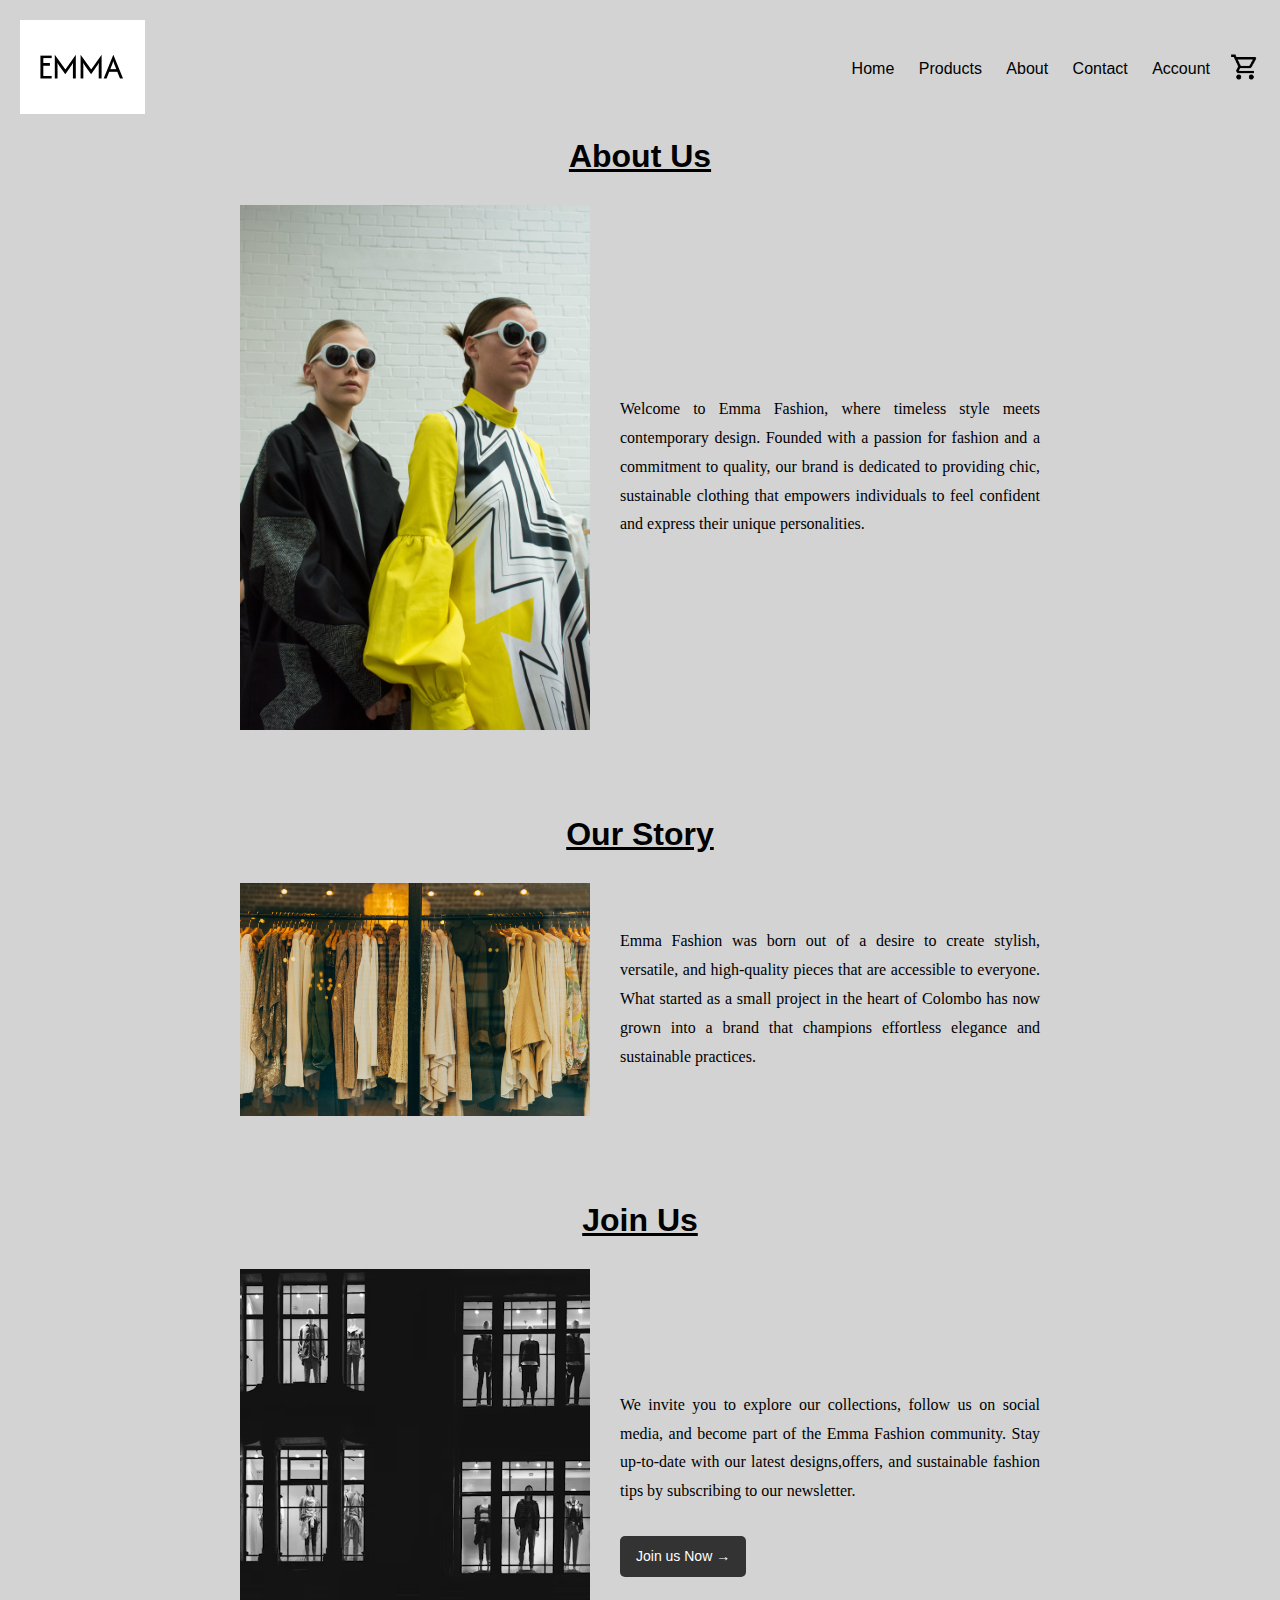
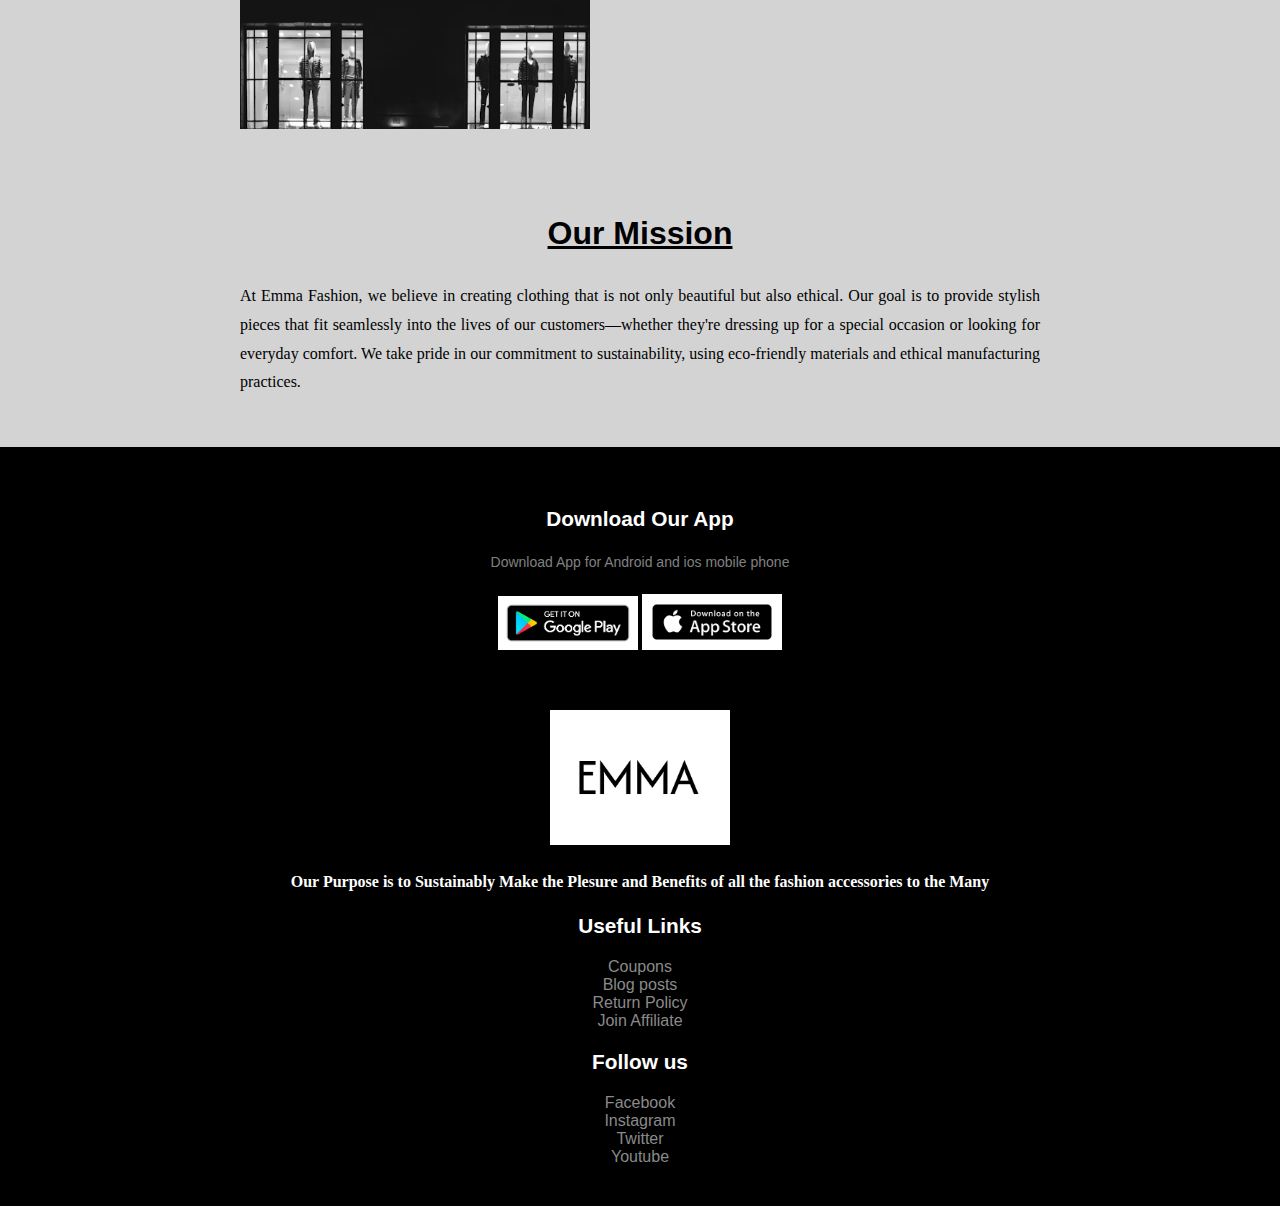
<file: About.html>
<!DOCTYPE html>
<html lang="en">

<head>
    <meta charset="UTF-8">
    <meta name="viewport" content="width=device-width, initial-scale=1.0">
    <link rel="icon" href="https://api.logo.com/api/v2/images?design=lg_RruEhpQ2EyEzuk4N1z&u=1730553123195&width=500&height=400&margins=100&fit=contain&format=webp&quality=60">
    
    <title>About Us</title>
    <link rel="stylesheet" href="style.css">


</head>
<style>
    body{
        background-color: lightgrey;
    }
</style>


<body>
   
        <div class="container">

            <div class="navbar">
                <div class="logo">
                    <a href="index.html"><img src="images/emma-high-resolution-logo (1).png" width="125px"></a>
                </div>
                <nav>
                    <ul>
                        <li><a href="index.html">Home</a></li>
                        <li><a href="products.html">Products</a></li>
                        <li><a href="About.html">About</a></li>
                        <li><a href="contact.html">Contact</a></li>
                        <li><a href="Account.html">Account</a></li>
                    </ul>
                </nav>
                <a href="cart.html"><img src="images/shopping_cart_24dp_UNDEFINED_FILL0_wght400_GRAD0_opsz24.png" width="30px"
                    height="30px"></a>
            </div>
            
        </div>
        
        <div class="about">
        <h1>About Us</h1>
        <div class="content">
        <img src="images/molly-mears-4_90zmmdo_4-unsplash.jpg">
        <p>Welcome to Emma Fashion, where timeless style meets contemporary design. 
            Founded with a passion for fashion and a commitment to quality, our brand is dedicated to providing chic, sustainable clothing that empowers individuals to feel confident and express their unique personalities.</p>

        </div>
    </div>
    <br><br>
    <div class="about">
        <h1>Our Story</h1>
        <div class="content">
        <img src="images/hannah-morgan-ycVFts5Ma4s-unsplash.jpg">
        <p>Emma Fashion was born out of a desire to create stylish, versatile, and high-quality pieces that are accessible to everyone. What started as a small project in the heart of Colombo  has now grown into a brand that champions effortless elegance and sustainable practices.</p>
    </div>
    </div>

    <br><br>
    <div class="about">
        <h1>Join Us</h1>
        <div class="content">
        <img src="images/store.avif">
        <p>We invite you to explore our collections, follow us on social media, and become part of the Emma Fashion community. 
            Stay up-to-date with our latest designs,offers, and sustainable fashion tips by subscribing to our newsletter.<br>
            <a href="Account.html" class="btn">Join us Now &#8594;</a>
        </p>
    </div>
    </div>

    <br><br>
    <div class="about">
        <h1>Our Mission</h1>
        <div class="content">
        <p>At Emma Fashion, we believe in creating clothing that is not only beautiful but also ethical. Our goal is to provide stylish pieces that fit seamlessly into the lives of our customers—whether they're dressing up for a special occasion or looking for everyday comfort. 
            We take pride in our commitment to sustainability, using eco-friendly materials and ethical manufacturing practices.</p>
    </div>
    </div>
    
        
    
      
    <!--footer-->

    <div class="footer">
        <div class="container">
            <div class="row2">
                <div class="footer-col-1" >
                    <h3>Download Our App</h3>
                    <p>Download App for Android and ios mobile phone</p>
                    <div class="app-logo">
                        <img src="images/playstore.png">
                        <img src="images/appstore.png">
                    </div>
                </div><br><br>
                <div class="footer-col-2">
                    <img src="images/emma-high-resolution-logo (1).png">
                    <p>Our Purpose is to Sustainably Make the Plesure and Benefits of all the fashion
                        accessories to the Many</p>
                </div>
                <div class="footer-col-3">
                    <h3>Useful Links</h3>
                    <ul>
                        <li>Coupons</li>
                        <li>Blog posts</li>
                        <li>Return Policy</li>
                        <li>Join Affiliate</li>
                    </ul>
                </div>
                <div class="footer-col-4">
                    <h3>Follow us</h3>
                    <ul>
                        <li>Facebook</li>
                        <li>Instagram</li>
                        <li>Twitter</li>
                        <li>Youtube</li>
                    </ul>
                </div>
            </div>
        </div>
    </div>

</body>

</html>
</file>
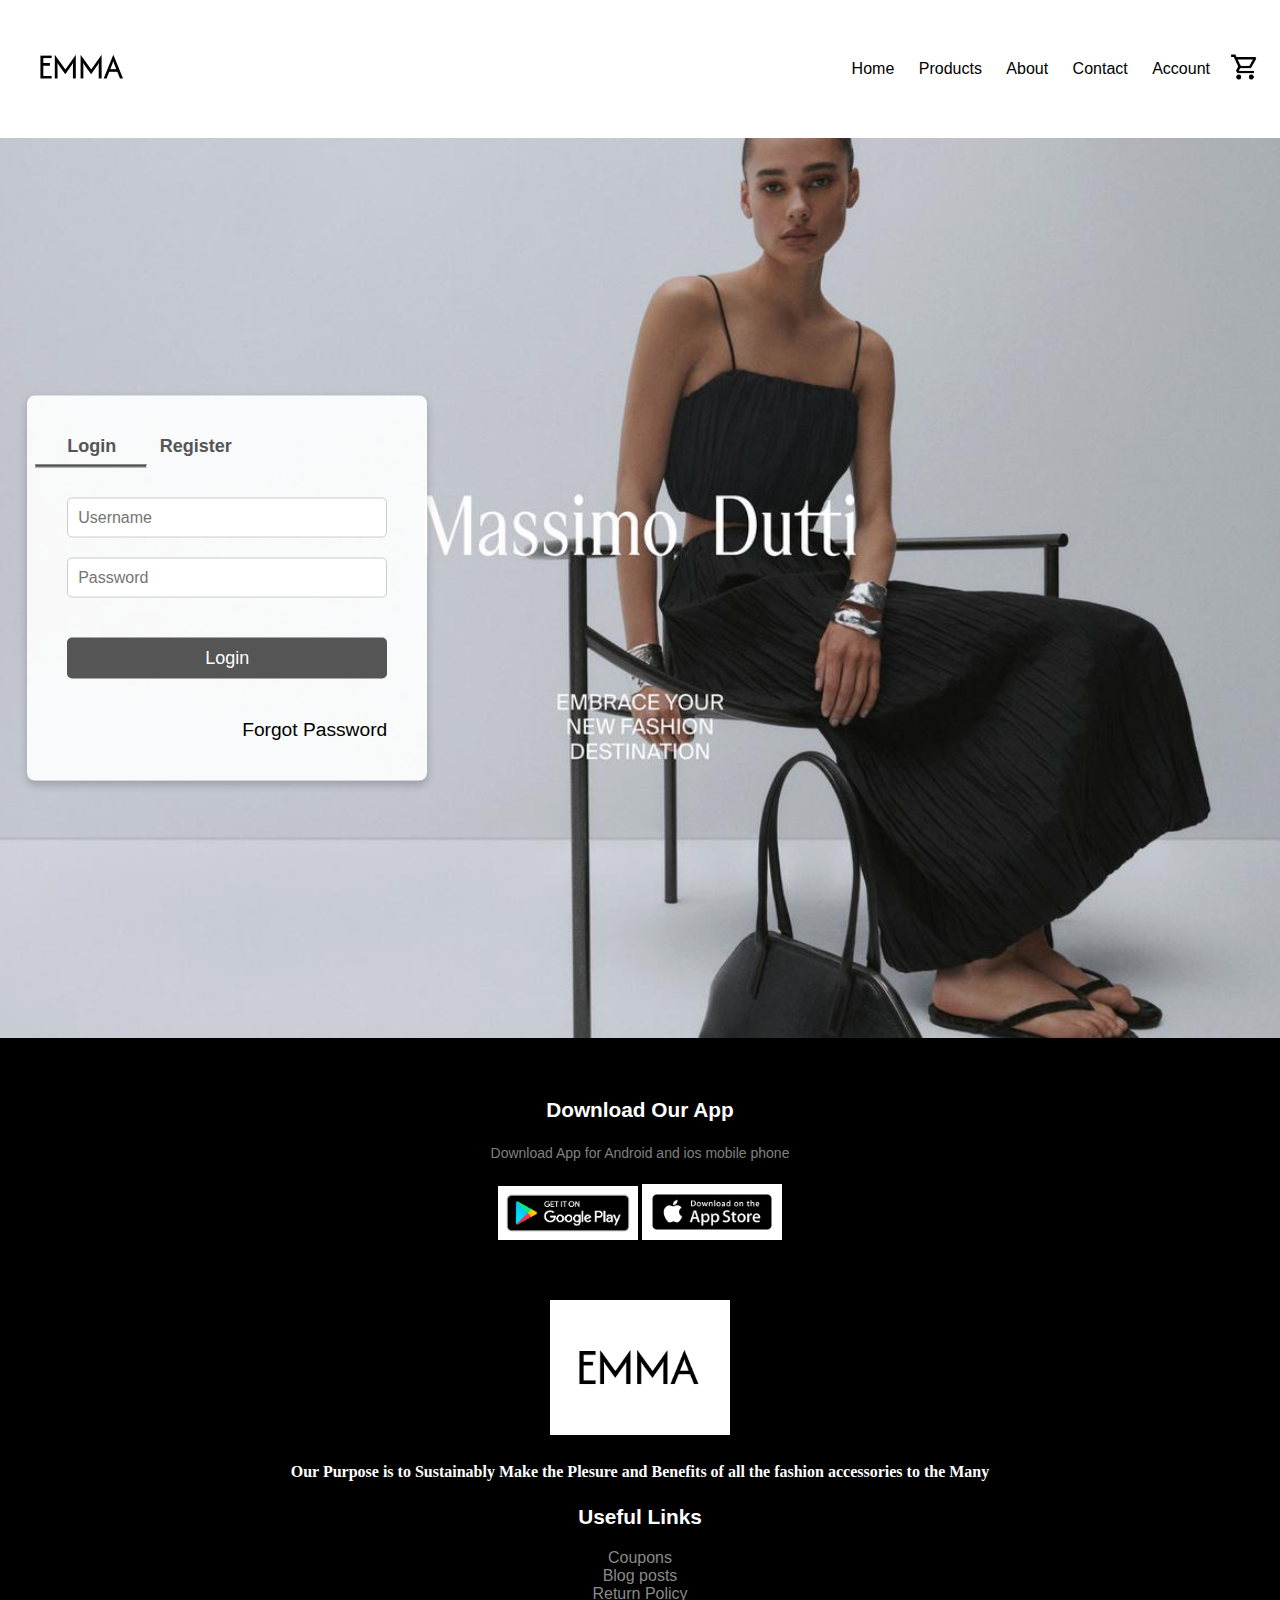
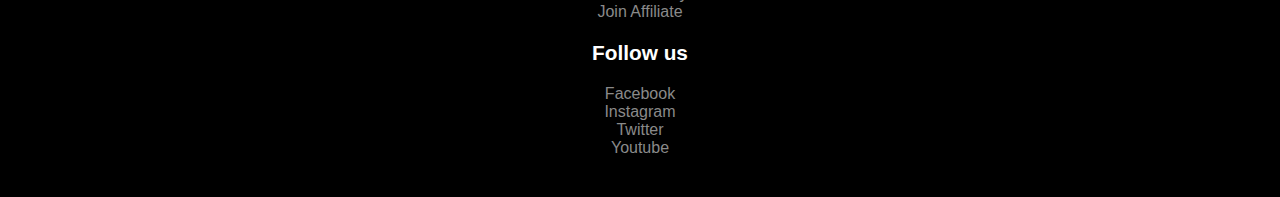
<file: Account.html>
<!DOCTYPE html>
<html lang="en">

<head>
    <meta charset="UTF-8">
    <meta name="viewport" content="width=device-width, initial-scale=1.0">
    <link rel="icon" href="https://api.logo.com/api/v2/images?design=lg_RruEhpQ2EyEzuk4N1z&u=1730553123195&width=500&height=400&margins=100&fit=contain&format=webp&quality=60">
    
    <title>Account</title>
    <link rel="stylesheet" href="style.css">


</head>

<body>
   
        <div class="container">

            <div class="navbar">
                <div class="logo">
                    <a href="index.html"><img src="images/emma-high-resolution-logo (1).png" width="125px"></a>
                </div>
                <nav>
                    <ul>
                        <li><a href="index.html">Home</a></li>
                        <li><a href="products.html">Products</a></li>
                        <li><a href="About.html">About</a></li>
                        <li><a href="contact.html">Contact</a></li>
                        <li><a href="Account.html">Account</a></li>
                    </ul>
                </nav>
                <a href="cart.html"><img src="images/shopping_cart_24dp_UNDEFINED_FILL0_wght400_GRAD0_opsz24.png" width="30px"
                    height="30px"></a>
            </div>
            
        </div>


    

    <div class="account-page">
        <div class="container">
            <div class="all">
                <div class="col-2">
                    <div class="form-cont">
                        <!-- Form Buttons (Login/Register) -->
                        <div class="form-btn">
                            <span id="login-btn">Login</span>
                            <span id="register-btn">Register</span>
                            <hr id="Indicator">
                            
                        </div>
    
                        <!-- Login Form -->
                        <form id="Loginform" class="active">
                            <input type="text" placeholder="Username">
                            <input type="password" placeholder="Password">
                            <button type="submit" class="btn">Login</button>
                            <a href="">Forgot Password</a>
                        </form>
    
                        <!-- Register Form -->
                        <form id="Regform">
                            <input type="text" placeholder="Username">
                            <input type="email" placeholder="E-mail">
                            <input type="password" placeholder="Password">
                            <button type="submit" class="btn">Register</button>
                        </form>
                    </div>
                </div>
            </div>
        </div>
    </div>
    


    <!--footer-->

    <div class="footer">
        <div class="container">
            <div class="row2">
                <div class="footer-col-1" >
                    <h3>Download Our App</h3>
                    <p>Download App for Android and ios mobile phone</p>
                    <div class="app-logo">
                        <img src="images/playstore.png">
                        <img src="images/appstore.png">
                    </div>
                </div><br><br>
                <div class="footer-col-2">
                    <img src="images/emma-high-resolution-logo (1).png">
                    <p>Our Purpose is to Sustainably Make the Plesure and Benefits of all the fashion
                        accessories to the Many</p>
                </div>
                <div class="footer-col-3">
                    <h3>Useful Links</h3>
                    <ul>
                        <li>Coupons</li>
                        <li>Blog posts</li>
                        <li>Return Policy</li>
                        <li>Join Affiliate</li>
                    </ul>
                </div>
                <div class="footer-col-4">
                    <h3>Follow us</h3>
                    <ul>
                        <li>Facebook</li>
                        <li>Instagram</li>
                        <li>Twitter</li>
                        <li>Youtube</li>
                    </ul>
                </div>
            </div>
        </div>
    </div>

</body>

</html>

<!---JavaScript---->
<script>
    document.getElementById('login-btn').addEventListener('click', function() {
        document.getElementById('Loginform').classList.add('active');
        document.getElementById('Regform').classList.remove('active');
        document.getElementById('Indicator').style.transform = 'translateX(0)';
    });

    document.getElementById('register-btn').addEventListener('click', function() {
        document.getElementById('Regform').classList.add('active');
        document.getElementById('Loginform').classList.remove('active');
        document.getElementById('Indicator').style.transform = 'translateX(100%)';
    });
</script>
</file>
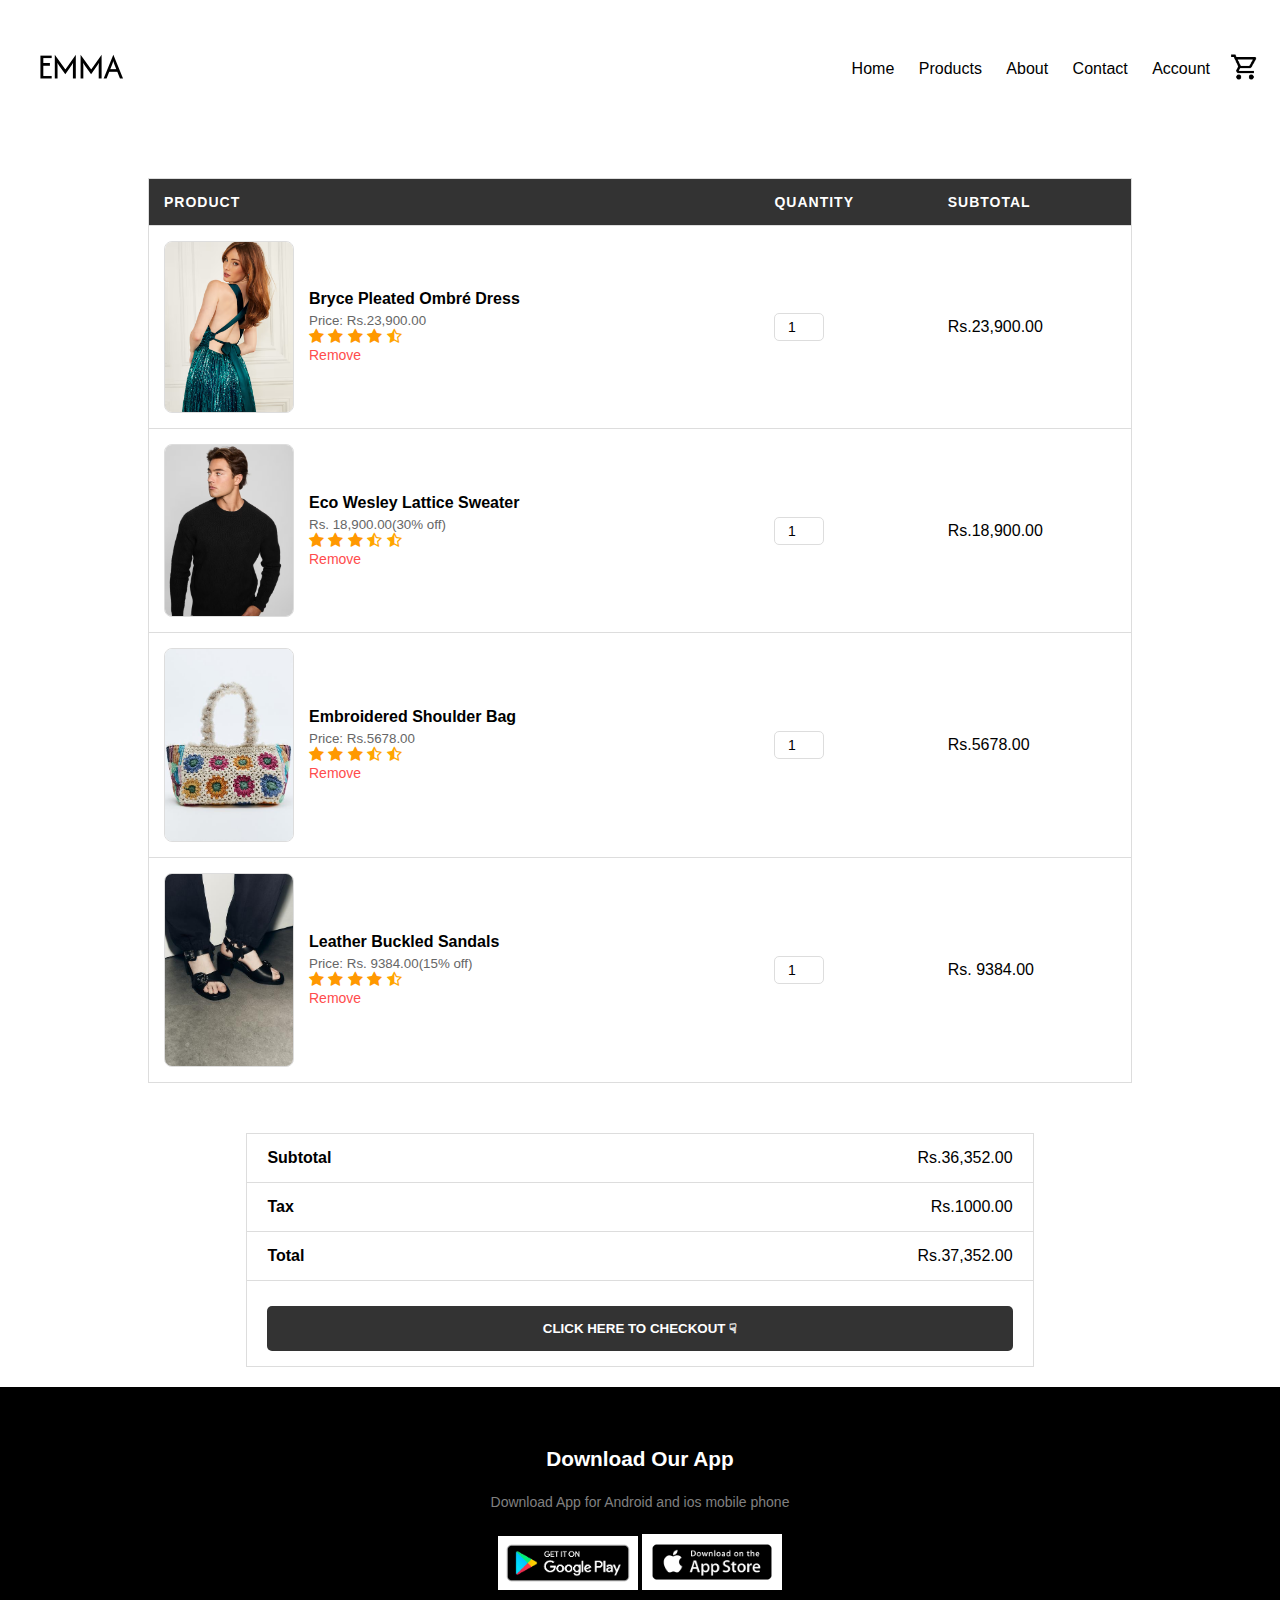
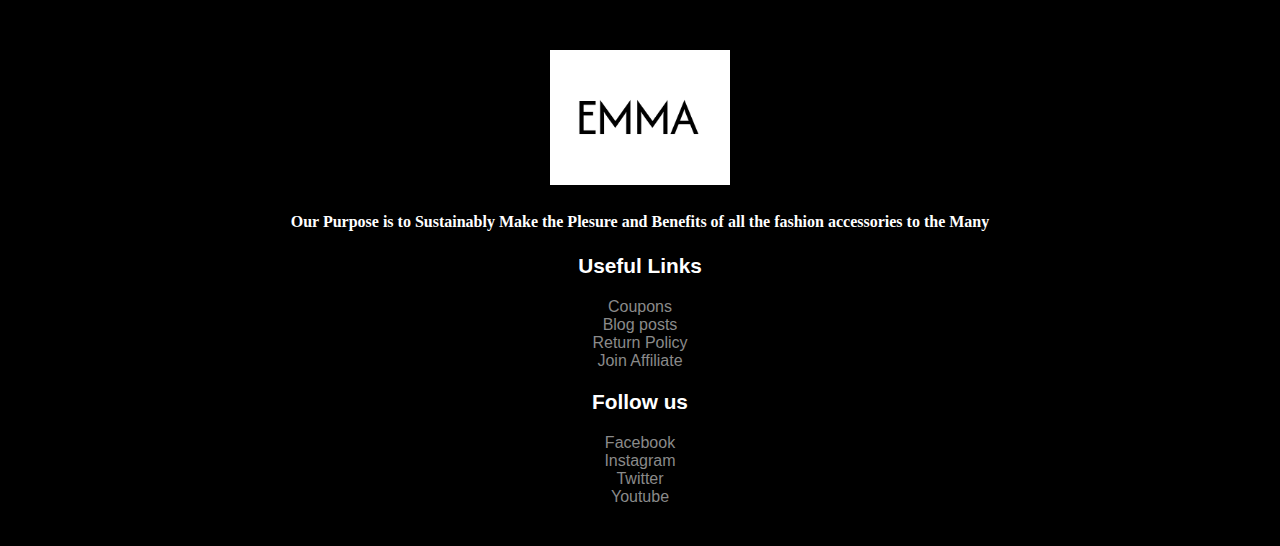
<file: cart.html>
<!DOCTYPE html>
<html lang="en">

<head>
    <meta charset="UTF-8">
    <meta name="viewport" content="width=device-width, initial-scale=1.0">
    <link rel="icon" href="https://api.logo.com/api/v2/images?design=lg_RruEhpQ2EyEzuk4N1z&u=1730553123195&width=500&height=400&margins=100&fit=contain&format=webp&quality=60">
    
    <title>Cart Products</title>
    <link rel="stylesheet" href="style.css">
    <link rel="stylesheet" href="https://cdnjs.cloudflare.com/ajax/libs/font-awesome/4.7.0/css/font-awesome.min.css">


</head>

<body>
   
        <div class="container">

            <div class="navbar">
                <div class="logo">
                    <a href="index.html"><img src="images/emma-high-resolution-logo (1).png" width="125px"></a>
                </div>
                <nav>
                    <ul>
                        <li><a href="index.html">Home</a></li>
                        <li><a href="products.html">Products</a></li>
                        <li><a href="About.html">About</a></li>
                        <li><a href="contact.html">Contact</a></li>
                        <li><a href="Account.html">Account</a></li>
                    </ul>
                </nav>
                <a href="cart.html"><img src="images/shopping_cart_24dp_UNDEFINED_FILL0_wght400_GRAD0_opsz24.png" width="30px"
                    height="30px"></a>
            </div>
            
        </div>

        <!--------- cart items details ----------->


        <div class="small-container cart-page">

            <table>
            <tr>
            <th>Product</th>
            <th>Quantity</th>
            <th>Subtotal</th>
            </tr>

            <tr>
            <td>    
            <div class="cart-info">
            <img src="images/Bryce Pleated Ombré Dress.avif">
            <div>
            <p>Bryce Pleated Ombré Dress</p>
            <small>Price: Rs.23,900.00</small>
            <span class="fa fa-star checked"></span>
            <span class="fa fa-star checked"></span>
            <span class="fa fa-star checked"></span>
            <span class="fa fa-star checked"></span>
            <span class="fa fa-star-half-full" style="color: orange;"></span>
            <br>
            <a href="#">Remove</a>
            </div>
            </div>
            </td>
            <td><input type="number" value="1"></td>
            <td>Rs.23,900.00</td>
            </tr>

            <tr>
            <td>
            <div class="cart-info">
            <img src="images/Eco Wesley Lattice Sweater.avif">
            <div>
            <p>Eco Wesley Lattice Sweater</p>
            <small>Rs. 18,900.00(30% off)</small>
            <span class="fa fa-star checked"></span>
            <span class="fa fa-star checked"></span>
            <span class="fa fa-star checked"></span>
            <span class="fa fa-star-half-full" style="color: orange;"></span>
            <span class="fa fa-star-half-full" style="color: orange;"></span>
            <br>
            <a href="#">Remove</a>
            </div>
            </div>
            </td>
            <td><input type="number" value="1"></td>
            <td>Rs.18,900.00</td>
            </tr>
            

            <tr>
            <td>
            <div class="cart-info">
            <img src="images/EMBROIDERED SHOULDER BAG.jpg">
            <div>
            <p>Embroidered Shoulder Bag</p>
            <small>Price: Rs.5678.00</small>
            <span class="fa fa-star checked"></span>
            <span class="fa fa-star checked"></span>
            <span class="fa fa-star checked"></span>
            <span class="fa fa-star-half-full" style="color: orange;"></span>
            <span class="fa fa-star-half-full" style="color: orange;"></span>
            <br>
            <a href="#">Remove</a>
            </div>
            </div>
            </td>
            <td><input type="number" value="1"></td>
            <td> Rs.5678.00</td>
            </tr>
            
            
            <tr>
            <td>
            <div class="cart-info">
            <img src="images/LEATHER BUCKLED SANDALS.jpg">
            <div>
            <p>Leather Buckled Sandals</p>
            <small>Price: Rs. 9384.00(15% off)</small>
            <span class="fa fa-star checked"></span>
            <span class="fa fa-star checked"></span>
            <span class="fa fa-star checked"></span>
            <span class="fa fa-star checked"></span>
            <span class="fa fa-star-half-full" style="color: orange;"></span>
            <br>
            <a href="#">Remove</a>
            </div>
            </div>
            </td>
            <td><input type="number" value="1"></td>
            <td>Rs. 9384.00</td>
            </tr>
            </table>

            <div class="total-price">
            <table>
            <tr>
            <td>Subtotal</td>
            <td>Rs.36,352.00</td>
            </tr>
            <tr>
            <td>Tax</td>
            <td>Rs.1000.00</td>
            </tr>
            <tr>
            <td>Total</td>
            <td>Rs.37,352.00</td>
            </tr>
            <tr>
            <td colspan="2">
            <!-- <div class="cart-div"> -->
            <button class="cart-btn">Click here To Checkout  &#9759;</button>
            <!-- </div> -->
            </td>
            </tr>
            </table>
            </div>
            
            
            
            
            </div>



    <!--footer-->

    <div class="footer">
        <div class="container">
            <div class="row2">
                <div class="footer-col-1" >
                    <h3>Download Our App</h3>
                    <p>Download App for Android and ios mobile phone</p>
                    <div class="app-logo">
                        <img src="images/playstore.png">
                        <img src="images/appstore.png">
                    </div>
                </div><br><br>
                <div class="footer-col-2">
                    <img src="images/emma-high-resolution-logo (1).png">
                    <p>Our Purpose is to Sustainably Make the Plesure and Benefits of all the fashion
                        accessories to the Many</p>
                </div>
                <div class="footer-col-3">
                    <h3>Useful Links</h3>
                    <ul>
                        <li>Coupons</li>
                        <li>Blog posts</li>
                        <li>Return Policy</li>
                        <li>Join Affiliate</li>
                    </ul>
                </div>
                <div class="footer-col-4">
                    <h3>Follow us</h3>
                    <ul>
                        <li>Facebook</li>
                        <li>Instagram</li>
                        <li>Twitter</li>
                        <li>Youtube</li>
                    </ul>
                </div>
            </div>
        </div>
    </div>

</body>

</html>
</file>
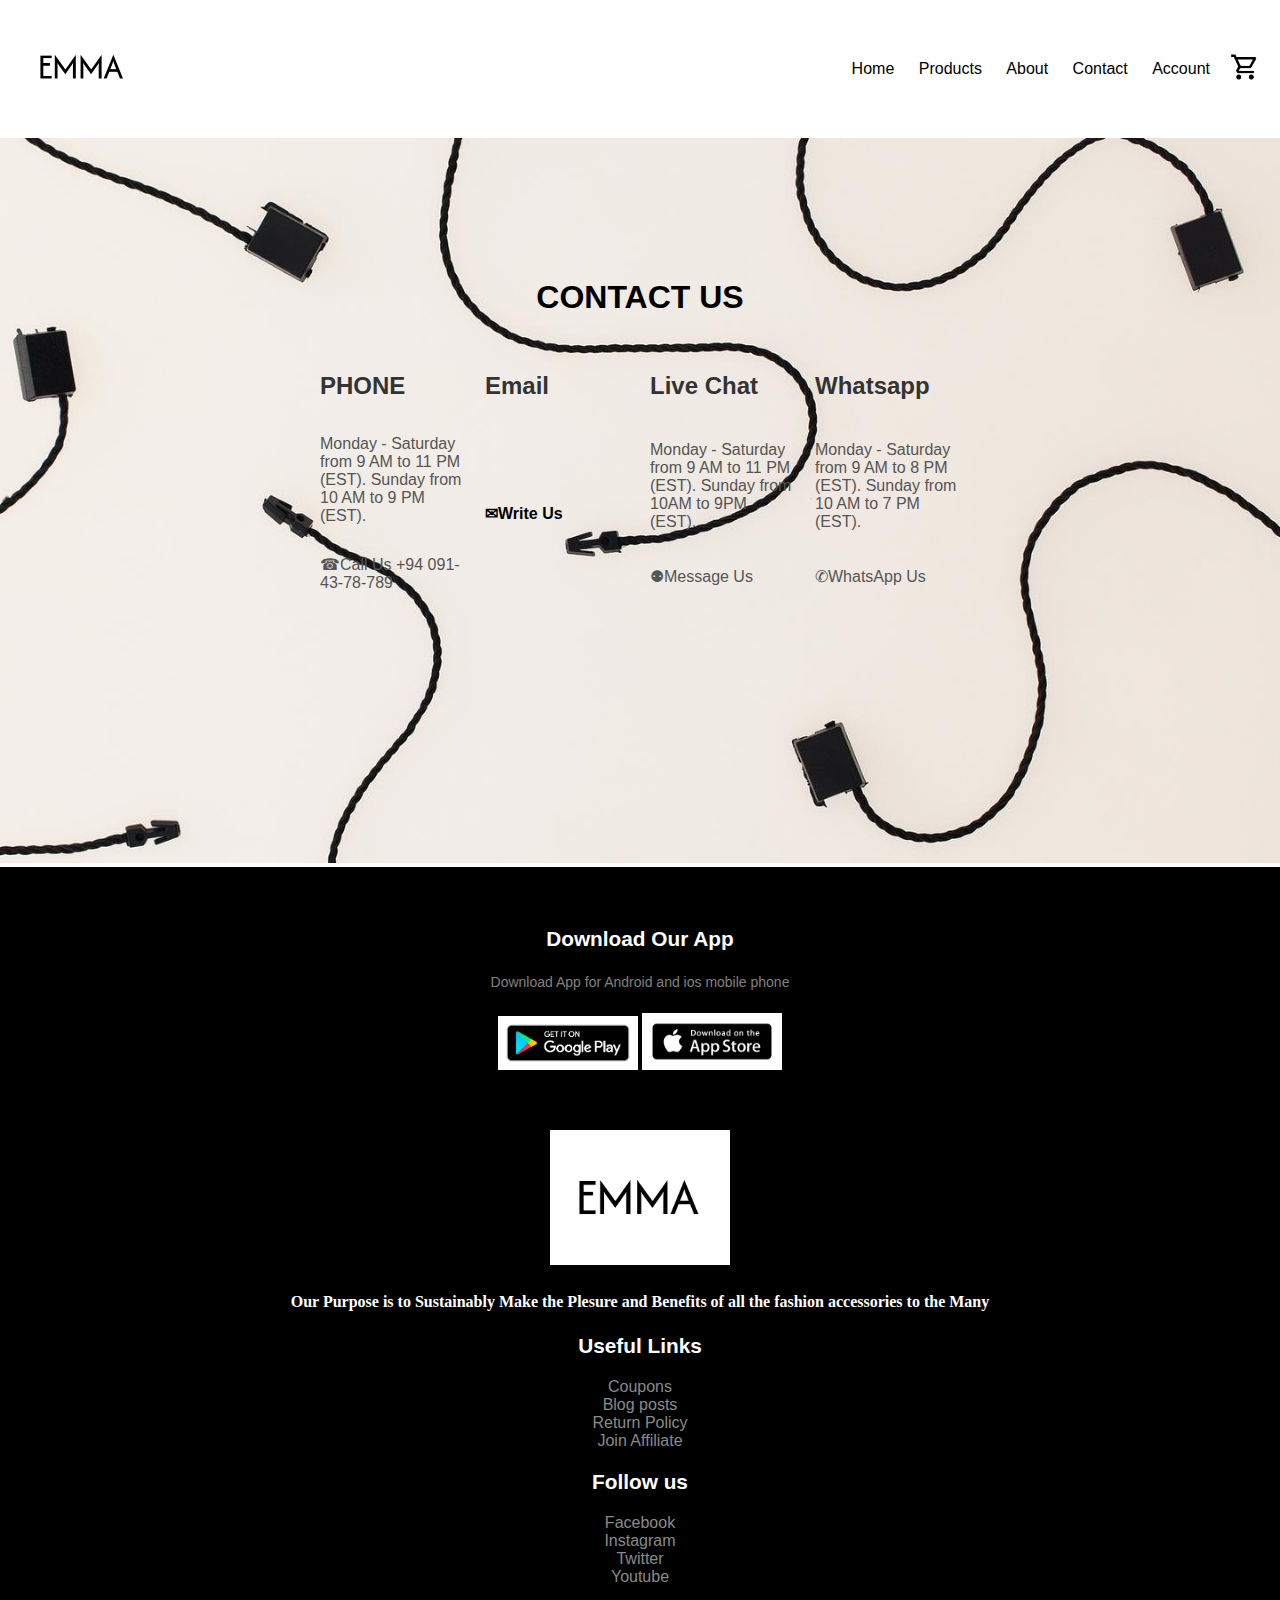
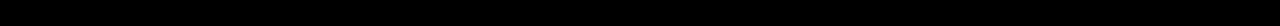
<file: contact.html>
<!DOCTYPE html>
<html lang="en">

<head>
    <meta charset="UTF-8">
    <meta name="viewport" content="width=device-width, initial-scale=1.0">
    <link rel="icon"
        href="https://api.logo.com/api/v2/images?design=lg_RruEhpQ2EyEzuk4N1z&u=1730553123195&width=500&height=400&margins=100&fit=contain&format=webp&quality=60">

    <title>Contact</title>
    <link rel="stylesheet" href="style.css">


</head>

<body>

    <div class="container">

        <div class="navbar">
            <div class="logo">
                <a href="index.html"><img src="images/emma-high-resolution-logo (1).png" width="125px"></a>
            </div>
            <nav>
                <ul>
                    <li><a href="index.html">Home</a></li>
                    <li><a href="products.html">Products</a></li>
                    <li><a href="About.html">About</a></li>
                    <li><a href="contact.html">Contact</a></li>
                    <li><a href="Account.html">Account</a></li>
                </ul>
            </nav>
            <a href="cart.html"><img src="images/shopping_cart_24dp_UNDEFINED_FILL0_wght400_GRAD0_opsz24.png"
                    width="30px" height="30px"></a>
        </div>

    </div>
    <div class="conimg">
        <img src="images/image-landscape-default-c6e7f8f2-c031-4ea1-bae1-c57d986b563d-default_0.jpg">
    </div>

    <div class="contact">
        <h1>CONTACT US</h1><br><br>
        <div class="contact-sections">

            
            <section class="section">
                <h2>PHONE</h2>
                <p>Monday - Saturday from 9 AM to 11 PM (EST).
                    Sunday from 10 AM to 9 PM (EST).</p>
                <p>&#9742;Call Us +94 091-43-78-789</p>
            </section>

            <section class="section">
                <h2>Email</h2><br>
                <p><a href="#" class="email-btn" >&#9993;Write Us </a></p>
            </section>

            <section class="section">
                <h2>Live Chat</h2>
                <p>Monday - Saturday from 9 AM to 11 PM (EST).
                    Sunday from 10AM to 9PM (EST).</p>
                <p> &#9865;Message Us</p>
            </section>

            <section class="section">
                <h2>Whatsapp</h2>
                <p>Monday - Saturday from 9 AM to 8 PM (EST).
                    Sunday from 10 AM to 7 PM (EST).</p>
                <P>&#9990;WhatsApp Us</P>
            </section>

        </div>
    </div>


    <!--footer-->

    <div class="footer">
        <div class="container">
            <div class="row2">
                <div class="footer-col-1">
                    <h3>Download Our App</h3>
                    <p>Download App for Android and ios mobile phone</p>
                    <div class="app-logo">
                        <img src="images/playstore.png">
                        <img src="images/appstore.png">
                    </div>
                </div><br><br>
                <div class="footer-col-2">
                    <img src="images/emma-high-resolution-logo (1).png">
                    <p>Our Purpose is to Sustainably Make the Plesure and Benefits of all the fashion
                        accessories to the Many</p>
                </div>
                <div class="footer-col-3">
                    <h3>Useful Links</h3>
                    <ul>
                        <li>Coupons</li>
                        <li>Blog posts</li>
                        <li>Return Policy</li>
                        <li>Join Affiliate</li>
                    </ul>
                </div>
                <div class="footer-col-4">
                    <h3>Follow us</h3>
                    <ul>
                        <li>Facebook</li>
                        <li>Instagram</li>
                        <li>Twitter</li>
                        <li>Youtube</li>
                    </ul>
                </div>
            </div>
        </div>
    </div>

</body>

</html>
</file>
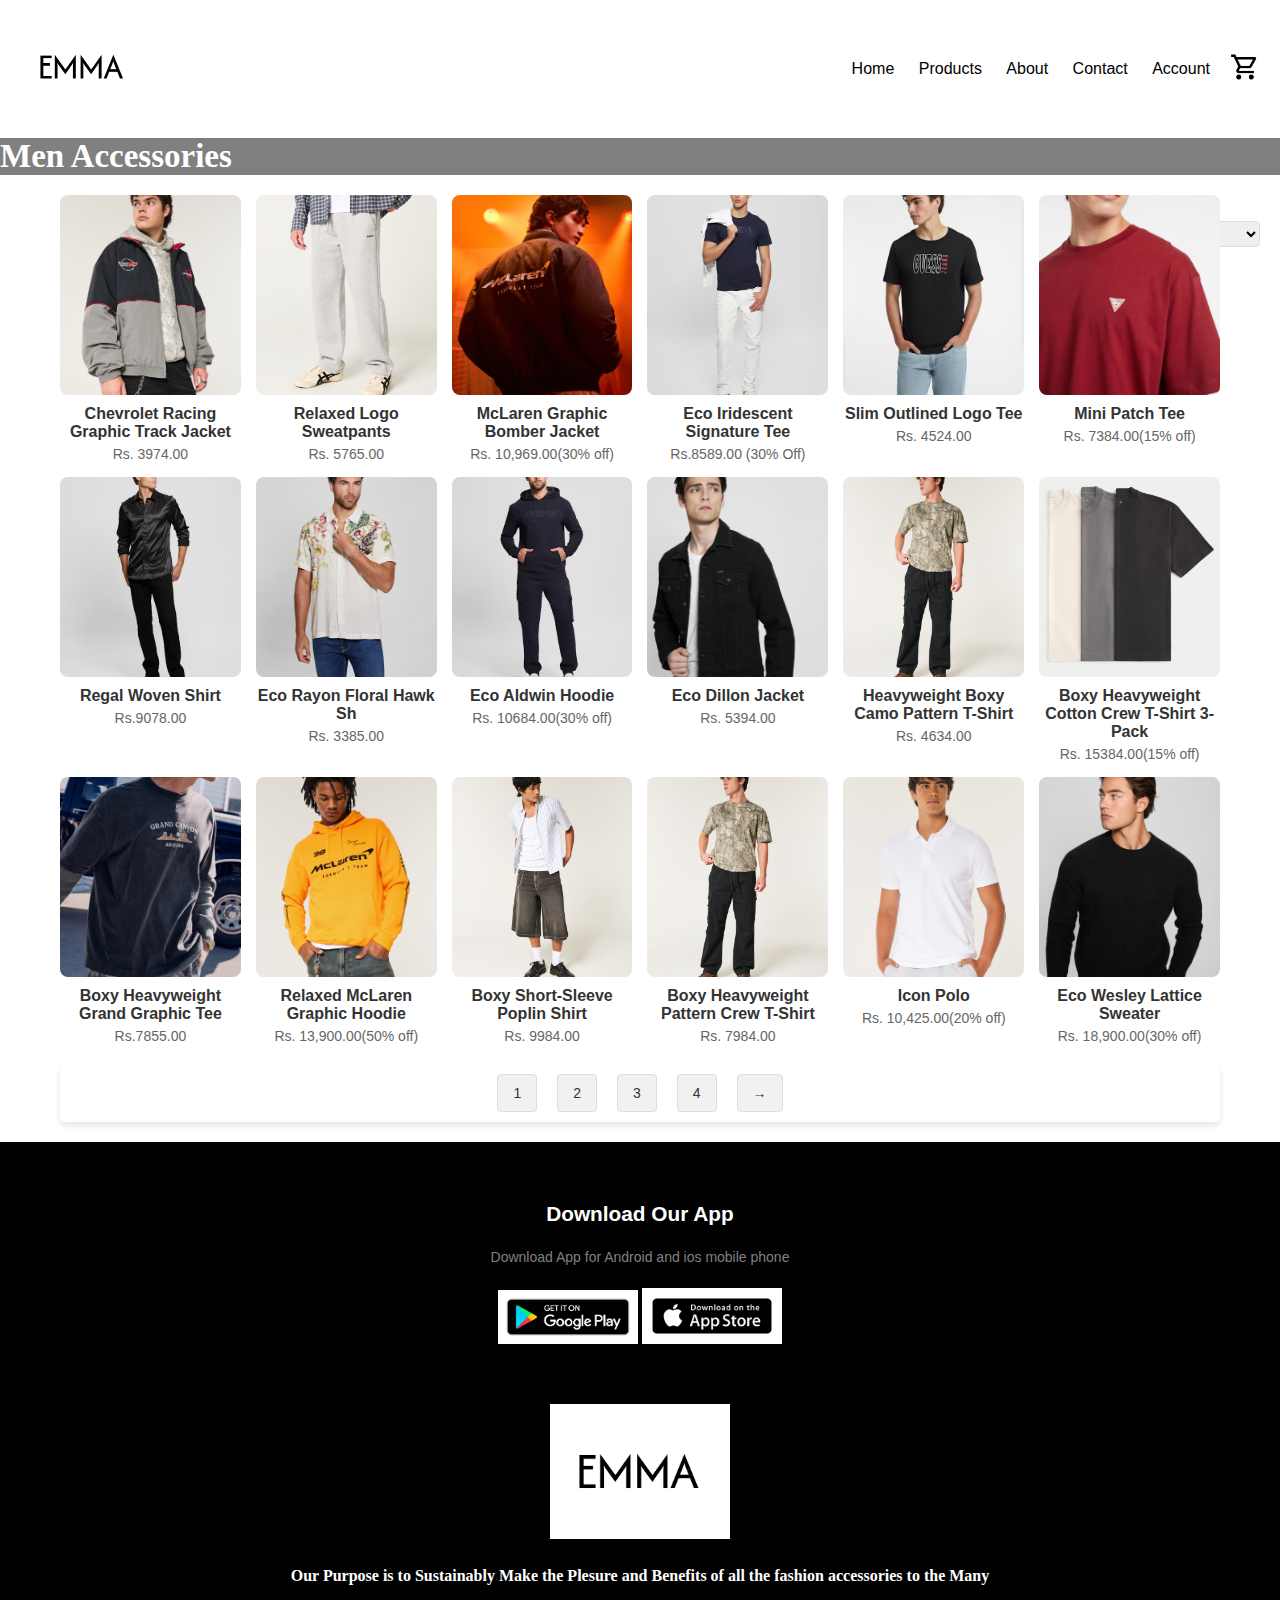
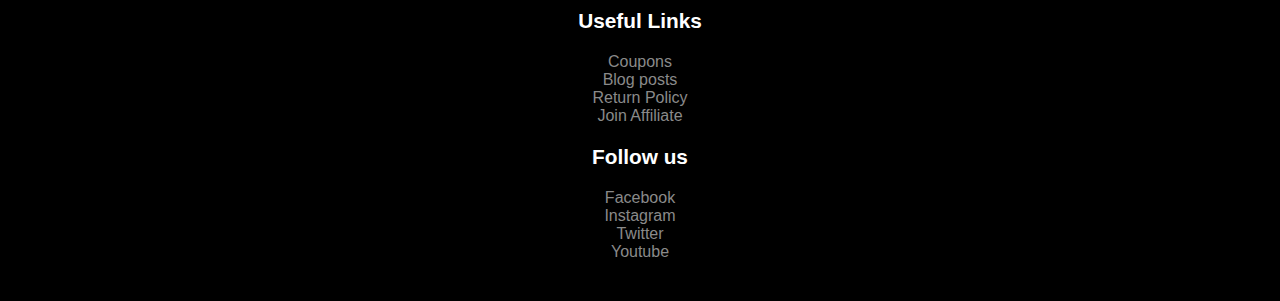
<file: Men.html>
<!DOCTYPE html>
<html lang="en">

<head>
    <meta charset="UTF-8">
    <meta name="viewport" content="width=device-width, initial-scale=1.0">
    <link rel="icon" href="https://api.logo.com/api/v2/images?design=lg_RruEhpQ2EyEzuk4N1z&u=1730553123195&width=500&height=400&margins=100&fit=contain&format=webp&quality=60">
    
    <title>Men</title>
    <link rel="stylesheet" href="style.css">


</head>

<body>
   
        <div class="container">

            <div class="navbar">
                <div class="logo">
                    <a href="index.html"><img src="images/emma-high-resolution-logo (1).png" width="125px"></a>
                </div>
                <nav>
                    <ul>
                        <li><a href="index.html">Home</a></li>
                        <li><a href="products.html">Products</a></li>
                        <li><a href="About.html">About</a></li>
                        <li><a href="contact.html">Contact</a></li>
                        <li><a href="Account.html">Account</a></li>
                    </ul>
                </nav>
                <a href="cart.html"><img src="images/shopping_cart_24dp_UNDEFINED_FILL0_wght400_GRAD0_opsz24.png" width="30px"
                    height="30px"></a>
            </div>
            
        </div>
    
      
                
       
            <div class="header">
                <h2>Men Accessories</h2>
                <div class="opt-box">
                    <select>
                        <option>Default Sorting</option>
                        <option>Sort by Price</option>
                        <option>Sort by Popularity</option>
                        <option>Sort by Sale</option>
                    </select>
                </div>
            </div>
        
            <div class="product-container">
                <div class="product-grid">
                    <div class="product-card">
                        <img src="images/Chevrolet Racing Graphic Track Jacket.avif" alt="Zylee Wool-Blend Sweater Skirt">
                        <h4>Chevrolet Racing Graphic Track Jacket</h4>
                        <p>Rs. 3974.00</p>
                    </div>
                    <div class="product-card">
                        <img src="images/Relaxed Logo Sweatpants.avif" alt="Guinna Hidden Wedge Ankle Boots">
                        <h4>Relaxed Logo Sweatpants</h4>
                        <p>Rs. 5765.00</p>
                    </div>
                    <div class="product-card">
                        <img src="images/McLaren Graphic Bomber Jacket.avif" alt="Gerty Top-Zip Shoulder Bag">
                        <h4>McLaren Graphic Bomber Jacket
                        </h4>
                        <p>Rs. 10,969.00(30% off)</p>
                    </div>
                    <div class="product-card">
                        <img src="images/Eco Iridescent Signature Tee.avif" alt="Gabriella Sweater Dress">
                        <h4>Eco Iridescent Signature Tee</h4>
                        <p>Rs.8589.00 (30% Off)</p>
                    </div>
                    
                    <div class="product-card">
                        <img src="images/Slim Outlined Logo Tee.avif" alt="Gabriella Sweater Dress">
                        <h4>Slim Outlined Logo Tee</h4>
                        <p>Rs. 4524.00</p>
                    </div>
                    <div class="product-card">
                        <img src="images/M4YI46K8FQ4-G5M3.avif" alt="Gabriella Sweater Dress">
                        <h4>Mini Patch Tee
                        </h4>
                        <p>Rs. 7384.00(15% off)</p>
                    </div>
                    <div class="product-card">
                        <img src="images/Regal Woven Shirt.avif" alt="Gabriella Sweater Dress">
                        <h4>Regal Woven Shirt</h4>
                        <p>Rs.9078.00</p>
                    </div>
                    <div class="product-card">
                        <img src="images/Eco Rayon Floral Hawk Sh.avif" alt="Gabriella Sweater Dress">
                        <h4>Eco Rayon Floral Hawk Sh</h4>
                        <p>Rs. 3385.00</p>
                    </div>
                    <div class="product-card">
                        <img src="images/Eco Aldwin Hoodie.avif" alt="Gabriella Sweater Dress">
                        <h4>Eco Aldwin Hoodie</h4>
                        <p>Rs. 10684.00(30% off)</p>
                    </div>
                    <div class="product-card">
                        <img src="images/Eco Dillon Jacket.avif" alt="Gabriella Sweater Dress">
                        <h4>Eco Dillon Jacket</h4>
                        <p>Rs. 5394.00</p>
                    </div>
                    <div class="product-card">
                        <img src="images/Heavyweight Boxy Camo Pattern T-Shirt.avif" alt="Gabriella Sweater Dress">
                        <h4>Heavyweight Boxy Camo Pattern T-Shirt</h4>
                        <p>Rs. 4634.00</p>
                    </div>
                    <div class="product-card">
                        <img src="images/Boxy Heavyweight Cotton Crew T-Shirt 3-Pack.avif" alt="Gabriella Sweater Dress">
                        <h4>Boxy Heavyweight Cotton Crew T-Shirt 3-Pack</h4>
                        <p>Rs. 15384.00(15% off)</p>
                    </div>

                    <div class="product-card">
                        <img src="images/Boxy Heavyweight Grand Canyon Arizona Graphic Tee.avif" alt="Gabriella Sweater Dress">
                        <h4>Boxy Heavyweight Grand Graphic Tee
                        </h4>
                        <p>Rs.7855.00</p>
                    </div>
                    <div class="product-card">
                        <img src="images/Relaxed McLaren Graphic Hoodie.avif" alt="Gabriella Sweater Dress">
                        <h4>Relaxed McLaren Graphic Hoodie
                        </h4>
                        <p>Rs. 13,900.00(50% off)</p>
                    </div>
                    <div class="product-card">
                        <img src="images/Boxy Short-Sleeve Poplin Shirt.avif" alt="Gabriella Sweater Dress">
                        <h4>Boxy Short-Sleeve Poplin Shirt</h4>
                        <p>Rs. 9984.00</p>
                    </div>
                    <div class="product-card">
                        <img src="images/Heavyweight Boxy Camo Pattern T-Shirt.avif" alt="Gabriella Sweater Dress">
                        <h4>Boxy Heavyweight Pattern Crew T-Shirt</h4>
                        <p>Rs. 7984.00</p>
                    </div>
                    <div class="product-card">
                        <img src="images/Icon Polo.avif" alt="Gabriella Sweater Dress">
                        <h4>Icon Polo
                        </h4>
                        <p>Rs. 10,425.00(20% off)</p>
                    </div>
                    <div class="product-card">
                        <img src="images/Eco Wesley Lattice Sweater.avif" alt="Gabriella Sweater Dress">
                        <h4>Eco Wesley Lattice Sweater
                        </h4>
                        <p>Rs. 18,900.00(30% off)</p>
                    </div>
                    
                </div>
        
                <div class="page-btn">
                    <span>1</span>
                    <span>2</span>
                    <span>3</span>
                    <span>4</span>
                    <span>&#8594;</span>
                </div>
            </div>
        
        
   

    <!--footer-->

    <div class="footer">
        <div class="container">
            <div class="row2">
                <div class="footer-col-1" >
                    <h3>Download Our App</h3>
                    <p>Download App for Android and ios mobile phone</p>
                    <div class="app-logo">
                        <img src="images/playstore.png">
                        <img src="images/appstore.png">
                    </div>
                </div><br><br>
                <div class="footer-col-2">
                    <img src="images/emma-high-resolution-logo (1).png">
                    <p>Our Purpose is to Sustainably Make the Plesure and Benefits of all the fashion
                        accessories to the Many</p>
                </div>
                <div class="footer-col-3">
                    <h3>Useful Links</h3>
                    <ul>
                        <li>Coupons</li>
                        <li>Blog posts</li>
                        <li>Return Policy</li>
                        <li>Join Affiliate</li>
                    </ul>
                </div>
                <div class="footer-col-4">
                    <h3>Follow us</h3>
                    <ul>
                        <li>Facebook</li>
                        <li>Instagram</li>
                        <li>Twitter</li>
                        <li>Youtube</li>
                    </ul>
                </div>
            </div>
        </div>
    </div>


</body>

</html>
</file>
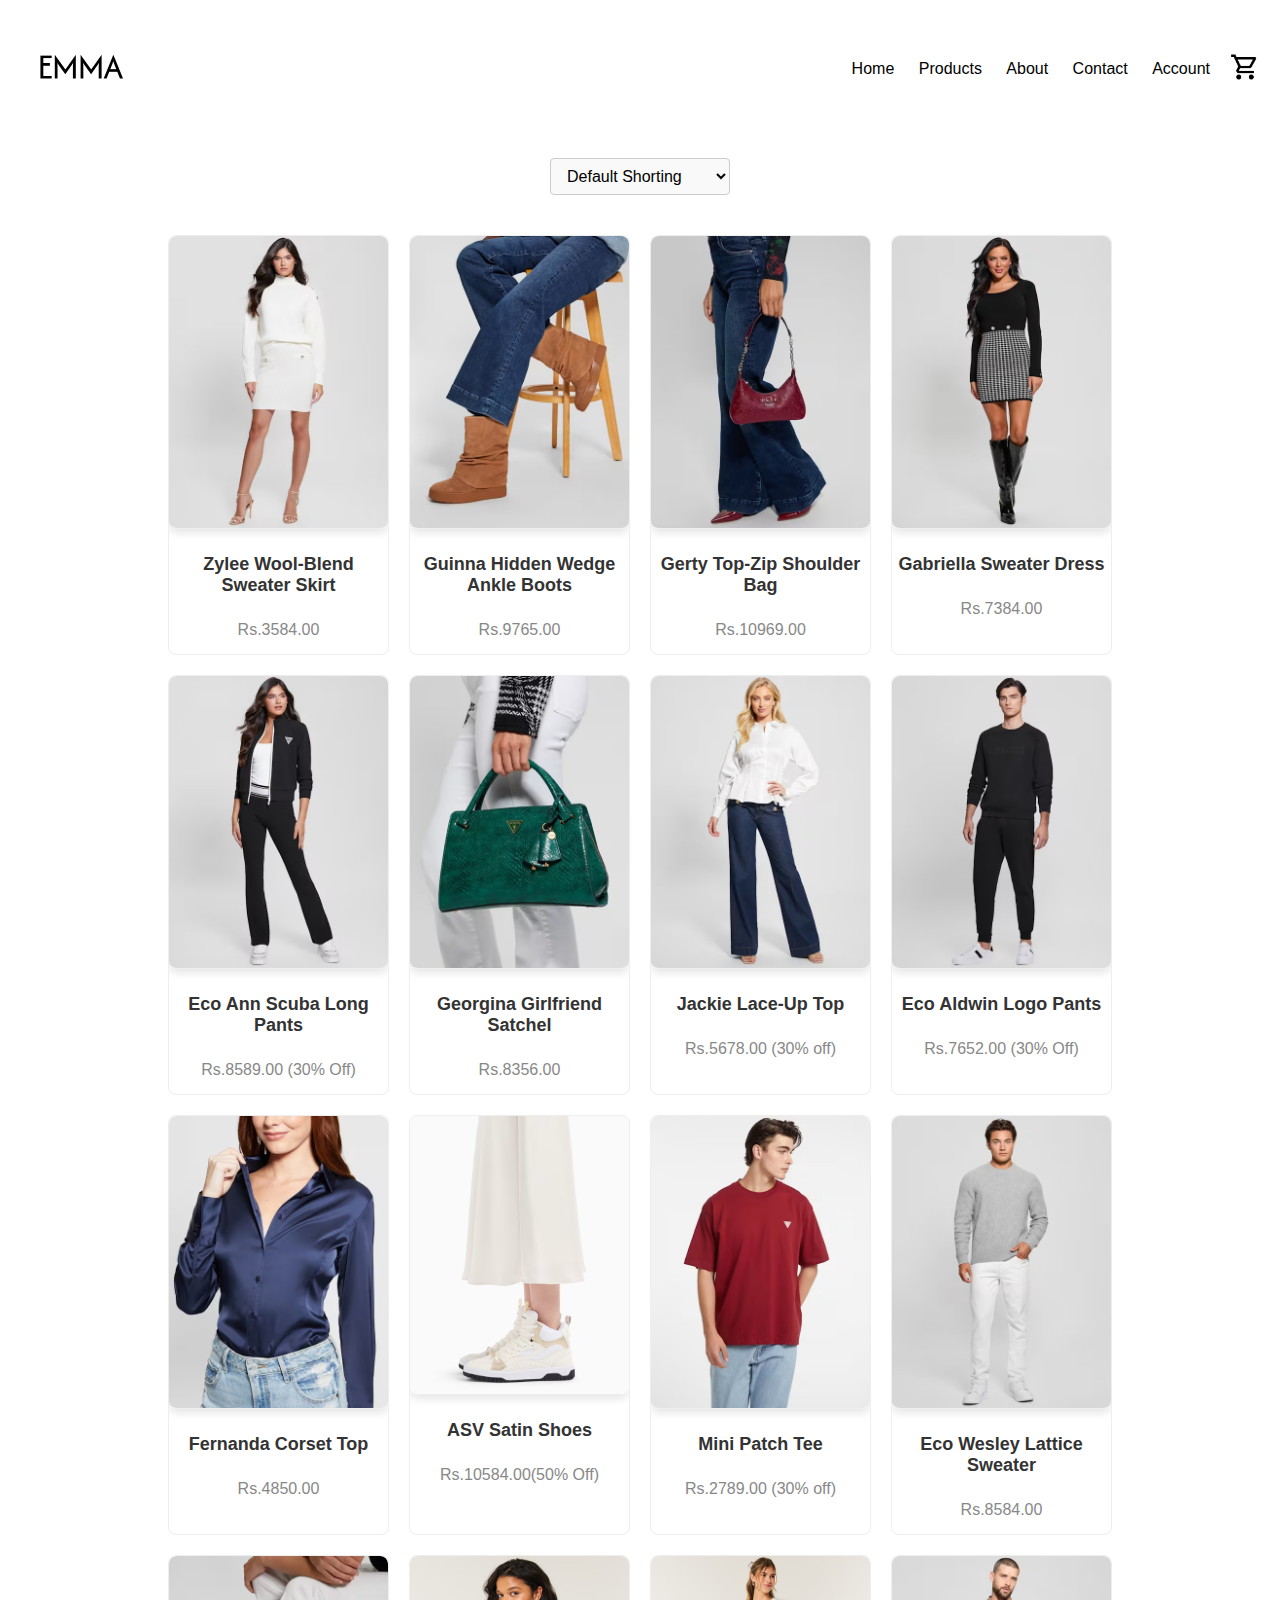
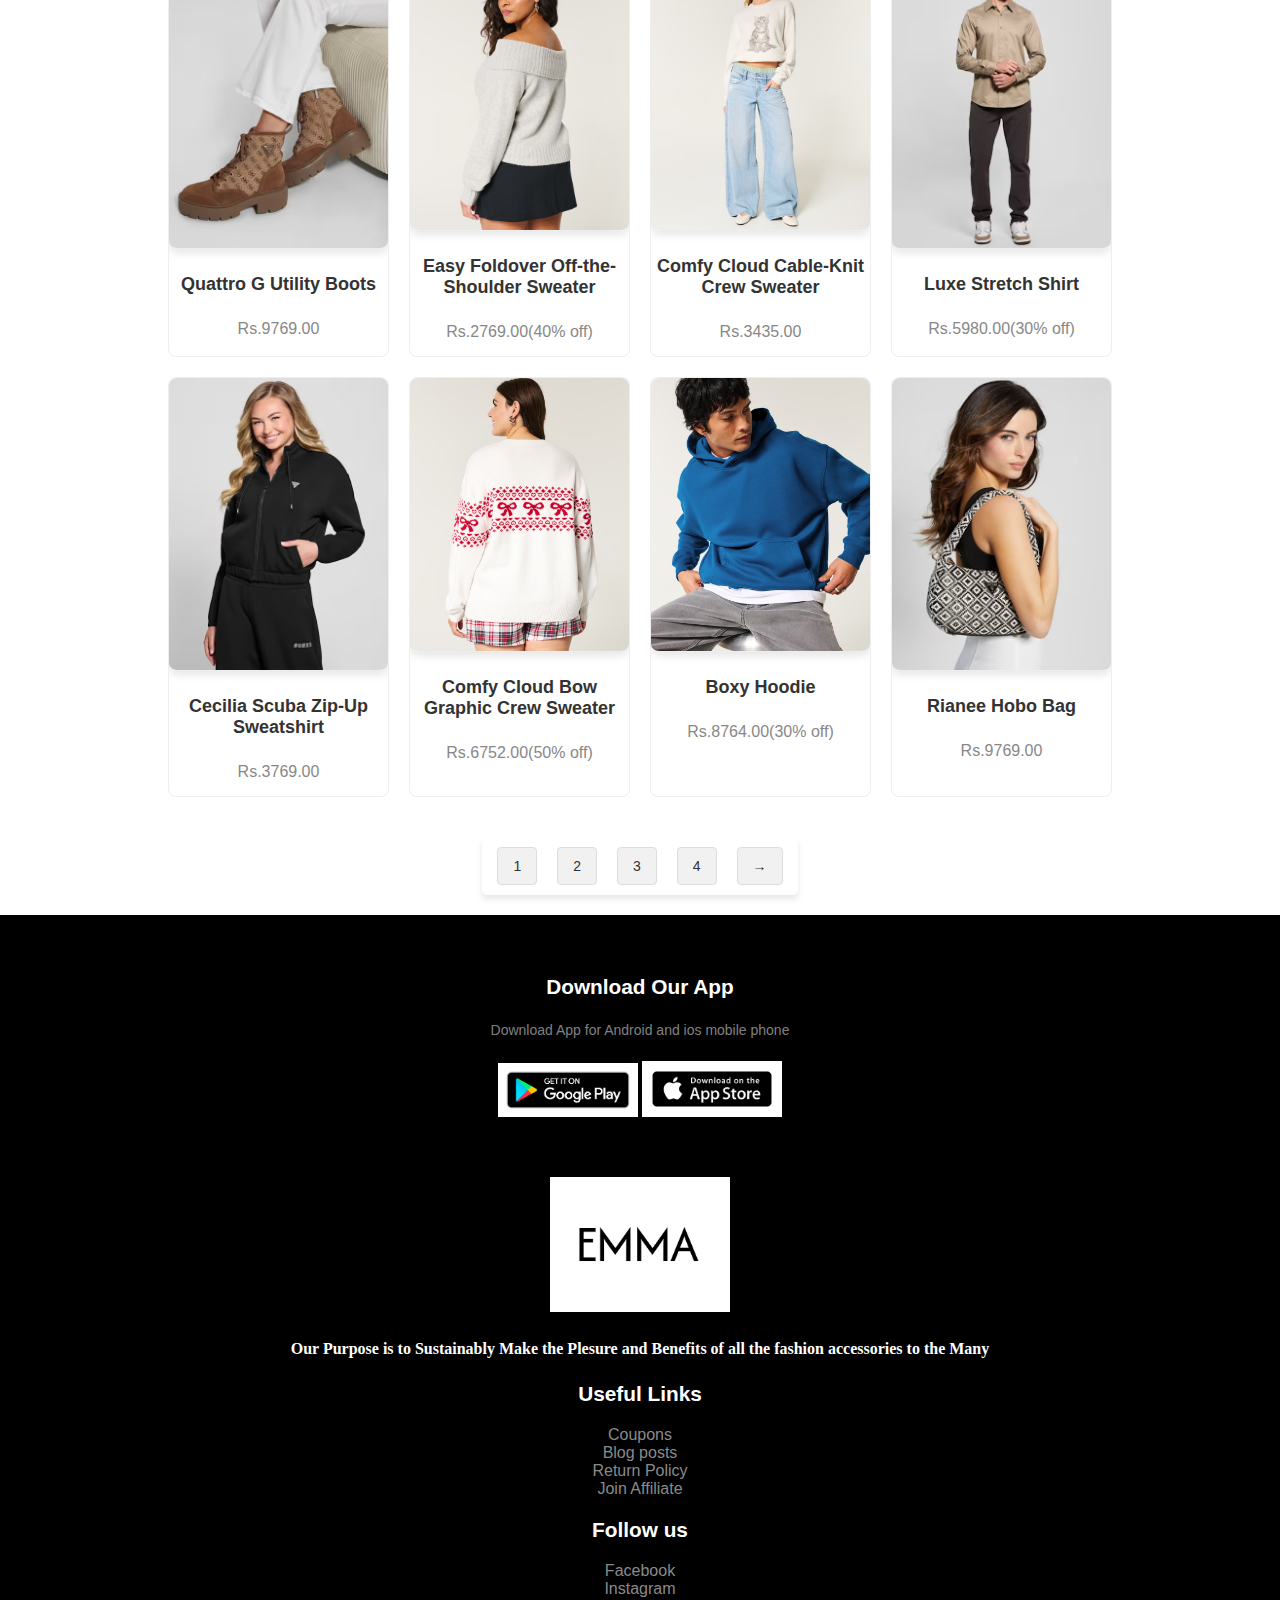
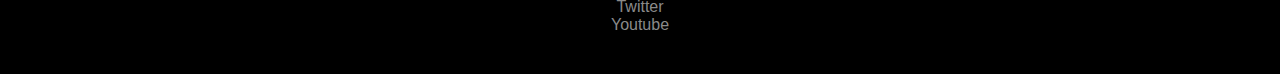
<file: products.html>
<!DOCTYPE html>
<html lang="en">

<head>
    <meta charset="UTF-8">
    <meta name="viewport" content="width=device-width, initial-scale=1.0">
    <link rel="icon" href="https://api.logo.com/api/v2/images?design=lg_RruEhpQ2EyEzuk4N1z&u=1730553123195&width=500&height=400&margins=100&fit=contain&format=webp&quality=60">
    
    <title>All Products</title>
    <link rel="stylesheet" href="style.css">


</head>

<body>
   
        <div class="container">

            <div class="navbar">
                <div class="logo">
                    <a href="index.html"><img src="images/emma-high-resolution-logo (1).png" width="125px"></a>
                </div>
                <nav>
                    <ul>
                        <li><a href="index.html">Home</a></li>
                        <li><a href="products.html">Products</a></li>
                        <li><a href="About.html">About</a></li>
                        <li><a href="contact.html">Contact</a></li>
                        <li><a href="Account.html">Account</a></li>
                    </ul>
                </nav>
                <a href="cart.html"><img src="images/shopping_cart_24dp_UNDEFINED_FILL0_wght400_GRAD0_opsz24.png" width="30px"
                    height="30px"></a>
            </div>
            
        </div>
    
      
    <div class="small-container">

        <div class="opt">
           
            <select>
                <option>Default Shorting</option>
                <option>Short by Price</option>
                <option>Short by popularity</option>
                <option>Short by Sale</option>
                <option>Default Shorting</option>
            </select>
        </div>
        <div class="products">
            <div class="col-4">
                <img src="images/W4BD64Z2WX0-G012-ALT1.avif">
                <h4>Zylee Wool-Blend Sweater Skirt</h4>
                <p>Rs.3584.00</p>
            </div>
            <div class="col-4">
                <img src="images/GWGUINNA-MBR01-ALT1.avif">
                <h4>Guinna Hidden Wedge Ankle Boots</h4>
                <p>Rs.9765.00</p>
            </div>

            <div class="col-4">
                <img src="images/PD952918-CLA-ALT1.avif">
                <h4>Gerty Top-Zip Shoulder Bag</h4>
                <p>Rs.10969.00</p>
            </div>

            <div class="col-4">
                <img src="images/W5RK12Z3KX0-FJ79-ALT1.avif">
                <h4>Gabriella Sweater Dress</h4>
                <p>Rs.7384.00</p>
            </div>

            <div class="col-4">
                <img src="images/V3BB09KBCK2-JBLK-ALT1.avif">
                <h4>Eco Ann Scuba Long Pants</h4>
                <p>Rs.8589.00 (30% Off)</p>
            </div>

            <div class="col-4">
                <img src="images/KK949906-EME-ALT1.avif">
                <h4>Georgina Girlfriend Satchel</h4>
                <p>Rs.8356.00</p>
            </div>
            
            <div class="col-4">
                <img src="images/W4BH26WAF10-G011-ALT1.avif">
                <h4>Jackie Lace-Up Top</h4>
                <p>Rs.5678.00 (30% off)</p>
            </div>

            <div class="col-4">
                <img src="images/Z2YB22K9V31-JBLK-ALT1.avif">
                <h4>Eco Aldwin Logo Pants</h4>
                <p>Rs.7652.00 (30% Off)</p>
            </div>

            <div class="col-4">
                <img src="images/W3BH66WFQC2-G77G-ALT1.avif">
                <h4>Fernanda Corset Top</h4>
                <p>Rs.4850.00</p>
            </div>

            <div class="col-4">
                <img src="images/6DYN11_YN4UZ_1130_A_FW2024.avif">
                <h4>ASV Satin Shoes</h4>
                <p>Rs.10584.00(50% Off)</p>
            </div>

            <div class="col-4">
                <img src="images/M4YI46K8FQ4-G5M3-ALT1.avif">
                <h4>Mini Patch Tee</h4>
                <p>Rs.2789.00 (30% off)</p>
            </div>
            
            <div class="col-4">
                <img src="images/M4BR50Z3IO2-MRH-ALT1.avif">
                <h4>Eco Wesley Lattice Sweater</h4>
                <p>Rs.8584.00</p>
            </div>

            <div class="col-4">
                <img src="images/GWSHUN-MBR01-ALT1.avif">
                <h4>Quattro G Utility Boots</h4>
                <p>Rs.9769.00</p>
            </div>

            <div class="col-4">
                <img src="images/KIC_350-4245-00174-112_model2.avif">
                <h4>Easy Foldover Off-the-Shoulder Sweater</h4>
                <p>Rs.2769.00(40% off)</p>
            </div>

            <div class="col-4">
                <img src="images/KIC_350-4311-00220-101_model2.avif">
                <h4>Comfy Cloud Cable-Knit Crew Sweater</h4>
                <p>Rs.3435.00</p>
            </div>

            <div class="col-4">
                <img src="images/M3RH63W7N50-CHMP-ALT1.avif">
                <h4>Luxe Stretch Shirt</h4>
                <p>Rs.5980.00(30% off)</p>
            </div>

            <div class="col-4">
                <img src="images/V4BQ14K7UW2-JBLK-ALT1.avif">
                <h4>Cecilia Scuba Zip-Up Sweatshirt</h4>
                <p>Rs.3769.00</p>
            </div>

            <div class="col-4">
                <img src="images/KIC_350-4266-00212-108_model2.avif">
                <h4>Comfy Cloud Bow Graphic Crew Sweater</h4>
                <p>Rs.6752.00(50% off)</p>
            </div>

            <div class="col-4">
                <img src="images/KIC_322-4211-00265-220_model1.avif">
                <h4>Boxy Hoodie</h4>
                <p>Rs.8764.00(30% off)</p>
            </div>

            <div class="col-4">
                <img src="images/WR922802-BLA-ALT1.avif">
                <h4>Rianee Hobo Bag</h4>
                <p>Rs.9769.00</p>
            </div>

        </div>

        <div class="page-btn">
            <span>1</span>
            <span>2</span>
            <span>3</span>
            <span>4</span>
            <span>&#8594;</span>
        </div>


    </div>

   

    <!--footer-->

    <div class="footer">
        <div class="container">
            <div class="row2">
                <div class="footer-col-1" >
                    <h3>Download Our App</h3>
                    <p>Download App for Android and ios mobile phone</p>
                    <div class="app-logo">
                        <img src="images/playstore.png">
                        <img src="images/appstore.png">
                    </div>
                </div><br><br>
                <div class="footer-col-2">
                    <img src="images/emma-high-resolution-logo (1).png">
                    <p>Our Purpose is to Sustainably Make the Plesure and Benefits of all the fashion
                        accessories to the Many</p>
                </div>
                <div class="footer-col-3">
                    <h3>Useful Links</h3>
                    <ul>
                        <li>Coupons</li>
                        <li>Blog posts</li>
                        <li>Return Policy</li>
                        <li>Join Affiliate</li>
                    </ul>
                </div>
                <div class="footer-col-4">
                    <h3>Follow us</h3>
                    <ul>
                        <li>Facebook</li>
                        <li>Instagram</li>
                        <li>Twitter</li>
                        <li>Youtube</li>
                    </ul>
                </div>
            </div>
        </div>
    </div>


</body>

</html>
</file>
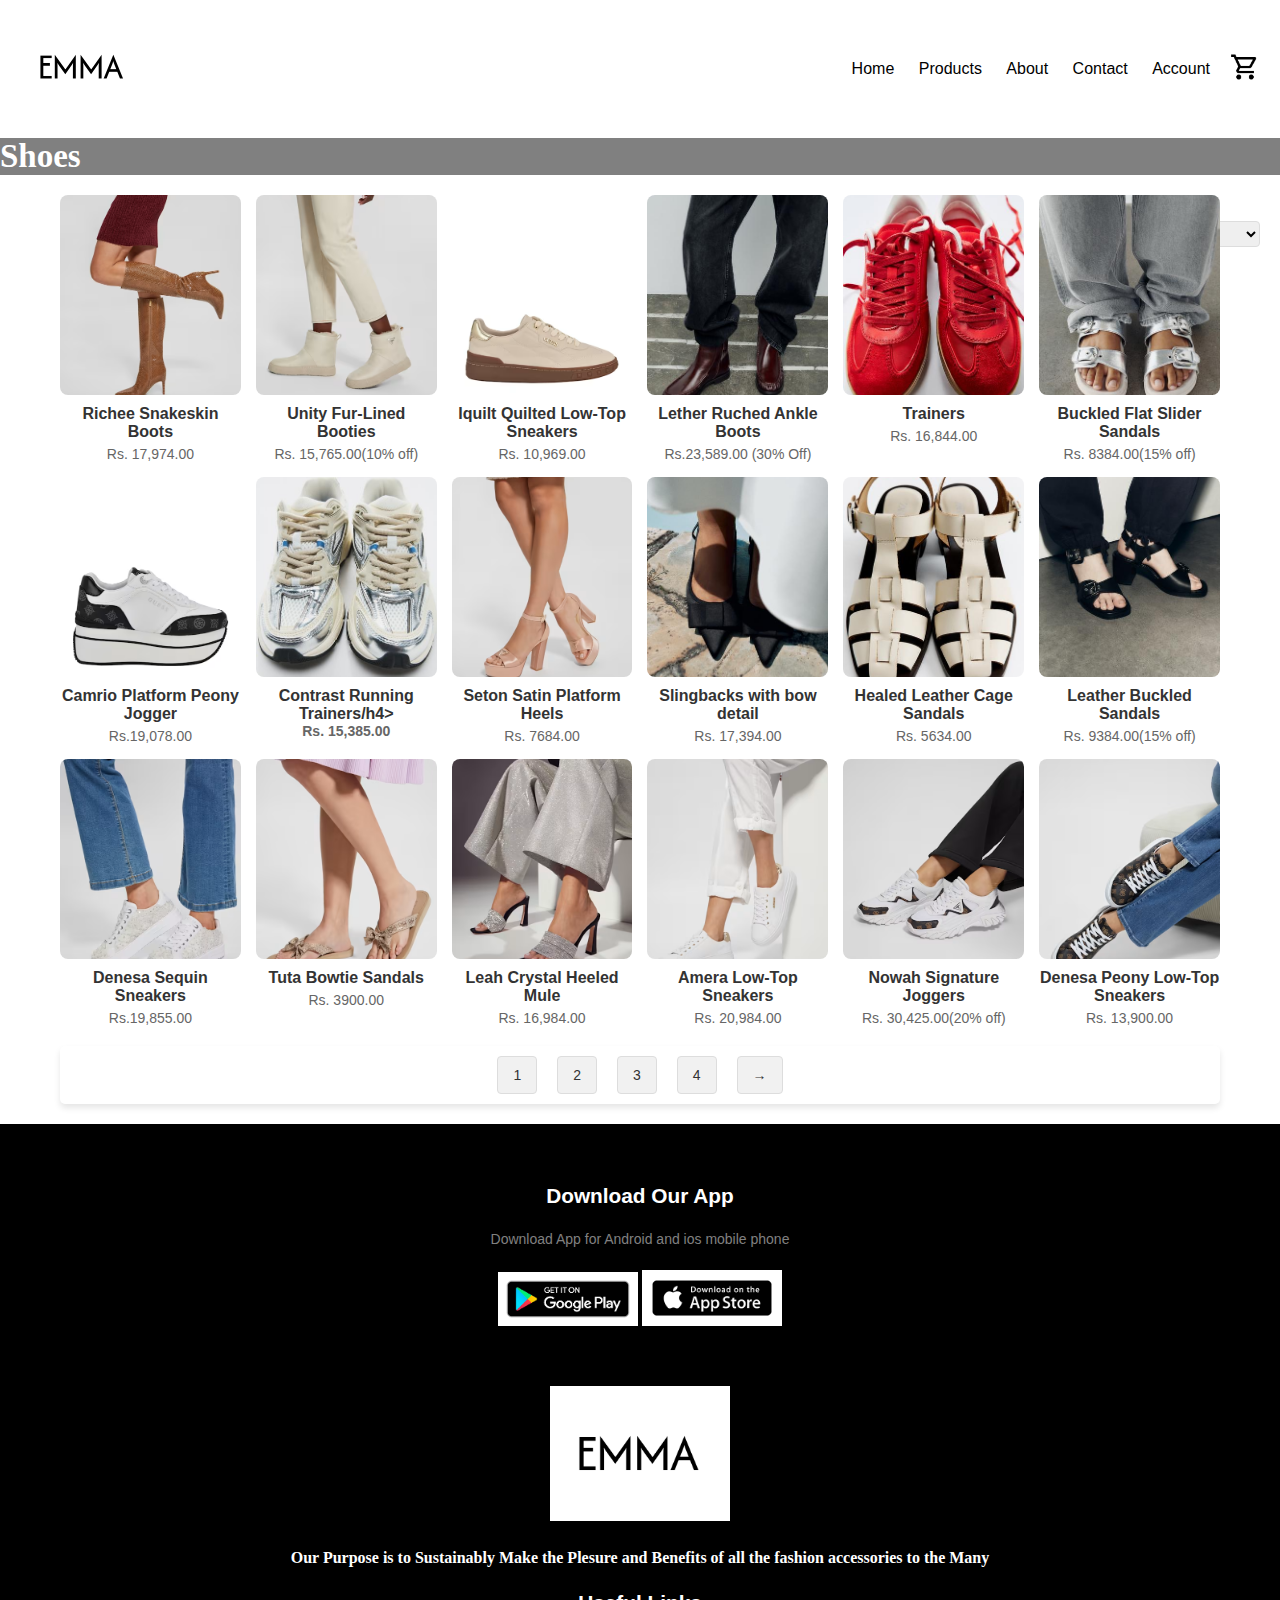
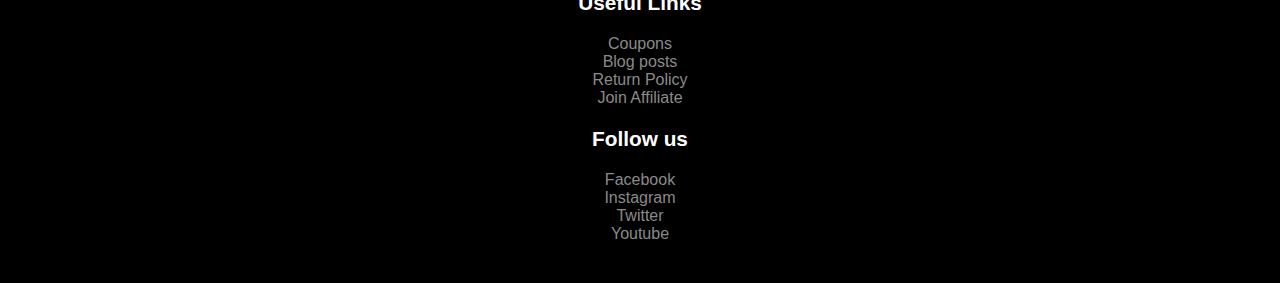
<file: Shoes.html>
<!DOCTYPE html>
<html lang="en">

<head>
    <meta charset="UTF-8">
    <meta name="viewport" content="width=device-width, initial-scale=1.0">
    <link rel="icon" href="https://api.logo.com/api/v2/images?design=lg_RruEhpQ2EyEzuk4N1z&u=1730553123195&width=500&height=400&margins=100&fit=contain&format=webp&quality=60">
    
    <title>Shoes</title>
    <link rel="stylesheet" href="style.css">


</head>

<body>
   
        <div class="container">

            <div class="navbar">
                <div class="logo">
                    <a href="index.html"><img src="images/emma-high-resolution-logo (1).png" width="125px"></a>
                </div>
                <nav>
                    <ul>
                        <li><a href="index.html">Home</a></li>
                        <li><a href="products.html">Products</a></li>
                        <li><a href="About.html">About</a></li>
                        <li><a href="contact.html">Contact</a></li>
                        <li><a href="Account.html">Account</a></li>
                    </ul>
                </nav>
                <a href="cart.html"><img src="images/shopping_cart_24dp_UNDEFINED_FILL0_wght400_GRAD0_opsz24.png" width="30px"
                    height="30px"></a>
            </div>
            
        </div>
    
      
                
       
            <div class="header">
                <h2>Shoes</h2>
                <div class="opt-box">
                    <select>
                        <option>Default Sorting</option>
                        <option>Sort by Price</option>
                        <option>Sort by Popularity</option>
                        <option>Sort by Sale</option>
                    </select>
                </div>
            </div>
        
            <div class="product-container">
                <div class="product-grid">
                    <div class="product-card">
                        <img src="images/Richee Snakeskin Boots.avif" alt="Zylee Wool-Blend Sweater Skirt">
                        <h4>Richee Snakeskin Boots</h4>
                        <p>Rs. 17,974.00</p>
                    </div>
                    <div class="product-card">
                        <img src="images/Unity Fur-Lined Booties.avif" alt="Guinna Hidden Wedge Ankle Boots">
                        <h4>Unity Fur-Lined Booties</h4>
                        <p>Rs. 15,765.00(10% off)</p>
                    </div>
                    <div class="product-card">
                        <img src="images/Iquilt Quilted Low-Top Sneakers.avif" alt="Gerty Top-Zip Shoulder Bag">
                        <h4>Iquilt Quilted Low-Top Sneakers
                        </h4>
                        <p>Rs. 10,969.00</p>
                    </div>
                    <div class="product-card">
                        <img src="images/LEATHER RUCHED ANKLE BOOTS.jpg" alt="Gabriella Sweater Dress">
                        <h4>Lether Ruched Ankle Boots</h4>
                        <p>Rs.23,589.00 (30% Off)</p>
                    </div>
                    
                    <div class="product-card">
                        <img src="images/TRAINERS.jpg" alt="Gabriella Sweater Dress">
                        <h4>Trainers</h4>
                        <p>Rs. 16,844.00</p>
                    </div>
                    <div class="product-card">
                        <img src="images/BUCKLED FLAT SLIDER SANDALS.jpg" alt="Gabriella Sweater Dress">
                        <h4>Buckled Flat Slider Sandals
                        </h4>
                        <p>Rs. 8384.00(15% off)</p>
                    </div>
                    <div class="product-card">
                        <img src="images/Camrio Platform Peony Jogger.avif" alt="Gabriella Sweater Dress">
                        <h4>Camrio Platform Peony Jogger</h4>
                        <p>Rs.19,078.00</p>
                    </div>
                    <div class="product-card">
                        <img src="images/CONTRAST RUNNING TRAINERS.jpg" alt="Gabriella Sweater Dress">
                        <h4>Contrast Running Trainers/h4>
                        <p>Rs. 15,385.00</p>
                    </div>
                    <div class="product-card">
                        <img src="images/Seton Satin Platform Heels.avif" alt="Gabriella Sweater Dress">
                        <h4>Seton Satin Platform Heels</h4>
                        <p>Rs. 7684.00</p>
                    </div>
                    <div class="product-card">
                        <img src="images/SLINGBACKS WITH BOW DETAIL.jpg" alt="Gabriella Sweater Dress">
                        <h4>Slingbacks with bow detail </h4>
                        <p>Rs. 17,394.00</p>
                    </div>
                    <div class="product-card">
                        <img src="images/HEELED LEATHER CAGE SANDALS.jpg" alt="Gabriella Sweater Dress">
                        <h4>Healed Leather Cage Sandals</h4>
                        <p>Rs. 5634.00</p>
                    </div>
                    <div class="product-card">
                        <img src="images/LEATHER BUCKLED SANDALS.jpg" alt="Gabriella Sweater Dress">
                        <h4>Leather Buckled Sandals</h4>
                        <p>Rs. 9384.00(15% off)</p>
                    </div>

                    <div class="product-card">
                        <img src="images/Denesa Sequin Sneakers.avif" alt="Gabriella Sweater Dress">
                        <h4>Denesa Sequin Sneakers
                        </h4>
                        <p>Rs.19,855.00</p>
                    </div>
                    <div class="product-card">
                        <img src="images/Tuta Bowtie Sandals.avif" alt="Gabriella Sweater Dress">
                        <h4>Tuta Bowtie Sandals
                        </h4>
                        <p>Rs. 3900.00</p>
                    </div>
                    <div class="product-card">
                        <img src="images/Leah Crystal Heeled Mule.avif" alt="Gabriella Sweater Dress">
                        <h4>Leah Crystal Heeled Mule</h4>
                        <p>Rs. 16,984.00</p>
                    </div>
                    <div class="product-card">
                        <img src="images/Amera Low-Top Sneakers.avif" alt="Gabriella Sweater Dress">
                        <h4>Amera Low-Top Sneakers</h4>
                        <p>Rs. 20,984.00</p>
                    </div>
                    <div class="product-card">
                        <img src="images/Nowah Signature Joggers.avif" alt="Gabriella Sweater Dress">
                        <h4>Nowah Signature Joggers
                        </h4>
                        <p>Rs. 30,425.00(20% off)</p>
                    </div>
                    <div class="product-card">
                        <img src="images/Denesa Peony Low-Top Sneakers.avif" alt="Gabriella Sweater Dress">
                        <h4>Denesa Peony Low-Top Sneakers
                        </h4>
                        <p>Rs. 13,900.00</p>
                    </div>
                    
                </div>
        
                <div class="page-btn">
                    <span>1</span>
                    <span>2</span>
                    <span>3</span>
                    <span>4</span>
                    <span>&#8594;</span>
                </div>
            </div>
        
        
   

    <!--footer-->

    <div class="footer">
        <div class="container">
            <div class="row2">
                <div class="footer-col-1" >
                    <h3>Download Our App</h3>
                    <p>Download App for Android and ios mobile phone</p>
                    <div class="app-logo">
                        <img src="images/playstore.png">
                        <img src="images/appstore.png">
                    </div>
                </div><br><br>
                <div class="footer-col-2">
                    <img src="images/emma-high-resolution-logo (1).png">
                    <p>Our Purpose is to Sustainably Make the Plesure and Benefits of all the fashion
                        accessories to the Many</p>
                </div>
                <div class="footer-col-3">
                    <h3>Useful Links</h3>
                    <ul>
                        <li>Coupons</li>
                        <li>Blog posts</li>
                        <li>Return Policy</li>
                        <li>Join Affiliate</li>
                    </ul>
                </div>
                <div class="footer-col-4">
                    <h3>Follow us</h3>
                    <ul>
                        <li>Facebook</li>
                        <li>Instagram</li>
                        <li>Twitter</li>
                        <li>Youtube</li>
                    </ul>
                </div>
            </div>
        </div>
    </div>


</body>

</html>
</file>
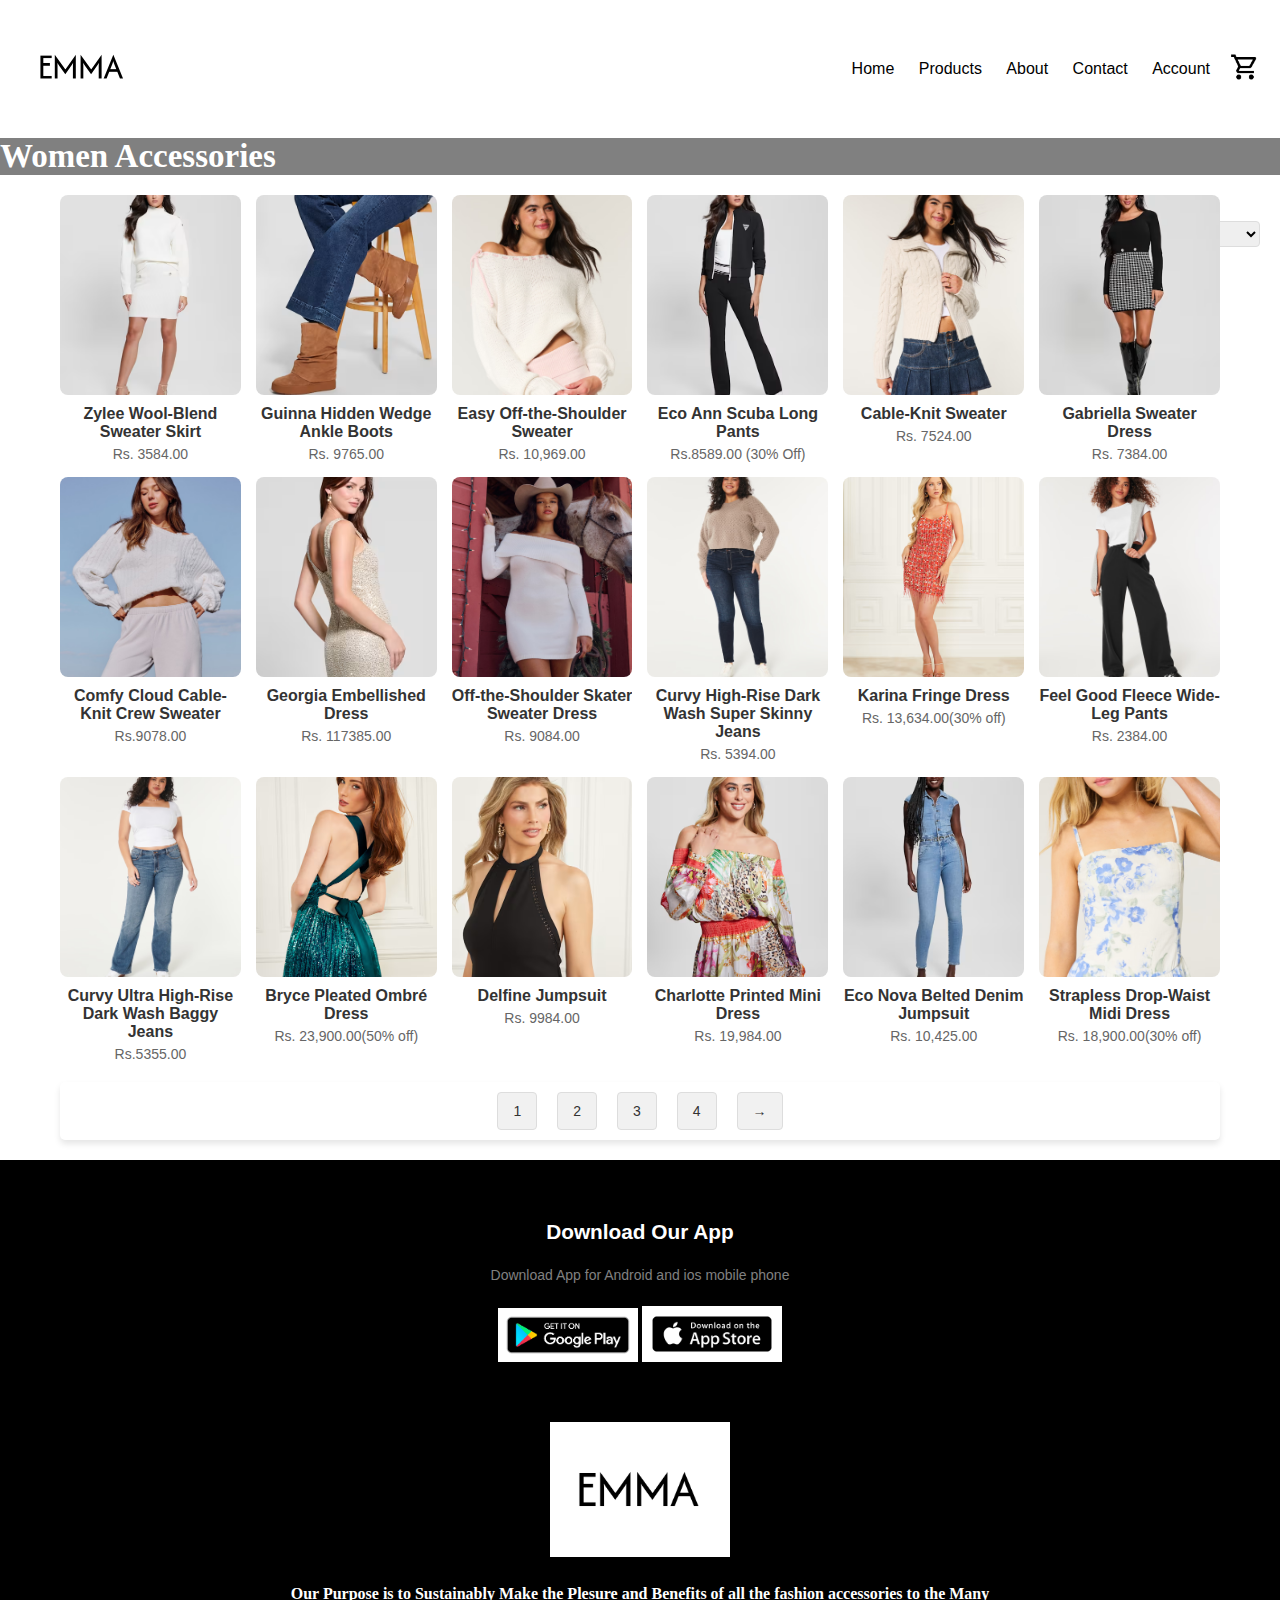
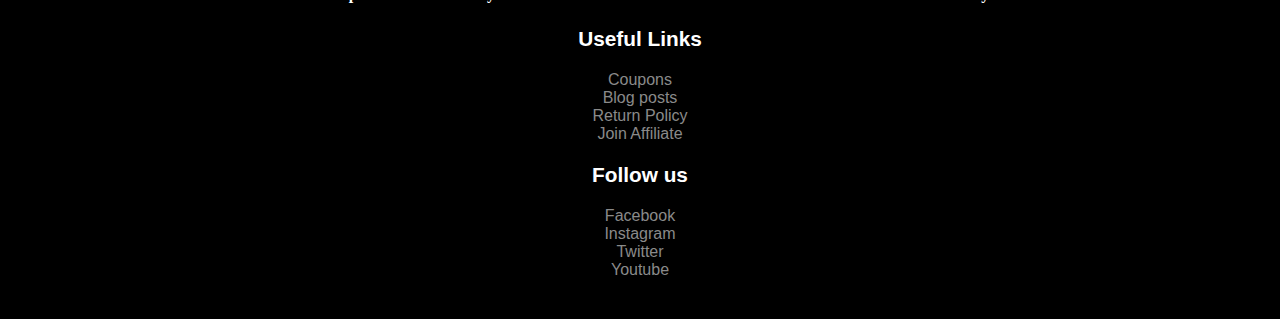
<file: women.html>
<!DOCTYPE html>
<html lang="en">

<head>
    <meta charset="UTF-8">
    <meta name="viewport" content="width=device-width, initial-scale=1.0">
    <link rel="icon" href="https://api.logo.com/api/v2/images?design=lg_RruEhpQ2EyEzuk4N1z&u=1730553123195&width=500&height=400&margins=100&fit=contain&format=webp&quality=60">
    
    <title>Women</title>
    <link rel="stylesheet" href="style.css">


</head>

<body>
   
        <div class="container">

            <div class="navbar">
                <div class="logo">
                    <a href="index.html"></a><img src="images/emma-high-resolution-logo (1).png" width="125px"></a>
                </div>
                <nav>
                    <ul>
                        <li><a href="index.html">Home</a></li>
                        <li><a href="products.html">Products</a></li>
                        <li><a href="About.html">About</a></li>
                        <li><a href="contact.html">Contact</a></li>
                        <li><a href="Account.html">Account</a></li>
                    </ul>
                </nav>
                <a href="cart.html"><img src="images/shopping_cart_24dp_UNDEFINED_FILL0_wght400_GRAD0_opsz24.png" width="30px"
                    height="30px"></a>
            </div>
            
        </div>
    
        
        
            <div class="header">
                <h2>Women Accessories</h2>
                <div class="opt-box">
                    <select>
                        <option>Default Sorting</option>
                        <option>Sort by Price</option>
                        <option>Sort by Popularity</option>
                        <option>Sort by Sale</option>
                    </select>
                </div>
            </div>
        
            <div class="product-container">
                <div class="product-grid">
                    <div class="product-card">
                        <img src="images/W4BD64Z2WX0-G012-ALT1.avif" alt="Zylee Wool-Blend Sweater Skirt">
                        <h4>Zylee Wool-Blend Sweater Skirt</h4>
                        <p>Rs. 3584.00</p>
                    </div>
                    <div class="product-card">
                        <img src="images/GWGUINNA-MBR01-ALT1.avif" alt="Guinna Hidden Wedge Ankle Boots">
                        <h4>Guinna Hidden Wedge Ankle Boots</h4>
                        <p>Rs. 9765.00</p>
                    </div>
                    <div class="product-card">
                        <img src="images/Easy Off-the-Shoulder Sweater.avif" alt="Gerty Top-Zip Shoulder Bag">
                        <h4>Easy Off-the-Shoulder Sweater
                        </h4>
                        <p>Rs. 10,969.00</p>
                    </div>
                    <div class="product-card">
                        <img src="images/V3BB09KBCK2-JBLK-ALT1.avif" alt="Gabriella Sweater Dress">
                        <h4>Eco Ann Scuba Long Pants</h4>
                        <p>Rs.8589.00 (30% Off)</p>
                    </div>
                    
                    <div class="product-card">
                        <img src="images/KIC_350-4250-00030-145_model1.avif" alt="Gabriella Sweater Dress">
                        <h4>Cable-Knit Sweater</h4>
                        <p>Rs. 7524.00</p>
                    </div>
                    <div class="product-card">
                        <img src="images/W5RK12Z3KX0-FJ79-ALT1.avif" alt="Gabriella Sweater Dress">
                        <h4>Gabriella Sweater Dress</h4>
                        <p>Rs. 7384.00</p>
                    </div>
                    <div class="product-card">
                        <img src="images/Comfy Cloud Cable-Knit Crew Sweater.avif" alt="Gabriella Sweater Dress">
                        <h4>Comfy Cloud Cable-Knit Crew Sweater</h4>
                        <p>Rs.9078.00</p>
                    </div>
                    <div class="product-card">
                        <img src="images/Georgia Embellished Dress.avif" alt="Gabriella Sweater Dress">
                        <h4>Georgia Embellished Dress</h4>
                        <p>Rs. 117385.00</p>
                    </div>
                    <div class="product-card">
                        <img src="images/Off-the-Shoulder Skater Sweater Dress.avif" alt="Gabriella Sweater Dress">
                        <h4>Off-the-Shoulder Skater Sweater Dress</h4>
                        <p>Rs. 9084.00</p>
                    </div>
                    <div class="product-card">
                        <img src="images/Curvy High-Rise Dark Wash Super Skinny Jeans.avif" alt="Gabriella Sweater Dress">
                        <h4>Curvy High-Rise Dark Wash Super Skinny Jeans</h4>
                        <p>Rs. 5394.00</p>
                    </div>
                    <div class="product-card">
                        <img src="images/Karina Fringe Dress.avif" alt="Gabriella Sweater Dress">
                        <h4>Karina Fringe Dress</h4>
                        <p>Rs. 13,634.00(30% off)</p>
                    </div>
                    <div class="product-card">
                        <img src="images/Feel Good Fleece Wide-Leg Pants.avif" alt="Gabriella Sweater Dress">
                        <h4>Feel Good Fleece Wide-Leg Pants</h4>
                        <p>Rs. 2384.00</p>
                    </div>

                    <div class="product-card">
                        <img src="images/curvy mid.avif" alt="Gabriella Sweater Dress">
                        <h4>Curvy Ultra High-Rise Dark Wash Baggy Jeans</h4>
                        <p>Rs.5355.00</p>
                    </div>
                    <div class="product-card">
                        <img src="images/Bryce Pleated Ombré Dress.avif" alt="Gabriella Sweater Dress">
                        <h4>Bryce Pleated Ombré Dress</h4>
                        <p>Rs. 23,900.00(50% off)</p>
                    </div>
                    <div class="product-card">
                        <img src="images/Delfine Jumpsuit.avif" alt="Gabriella Sweater Dress">
                        <h4>Delfine Jumpsuit</h4>
                        <p>Rs. 9984.00</p>
                    </div>
                    <div class="product-card">
                        <img src="images/Charlotte Printed Mini Dress.avif" alt="Gabriella Sweater Dress">
                        <h4>Charlotte Printed Mini Dress</h4>
                        <p>Rs. 19,984.00</p>
                    </div>
                    <div class="product-card">
                        <img src="images/Eco Nova Belted Denim Jumpsuit.avif" alt="Gabriella Sweater Dress">
                        <h4>Eco Nova Belted Denim Jumpsuit</h4>
                        <p>Rs. 10,425.00</p>
                    </div>
                    <div class="product-card">
                        <img src="images/Strapless Drop-Waist Midi Dress.avif" alt="Gabriella Sweater Dress">
                        <h4>Strapless Drop-Waist Midi Dress
                        </h4>
                        <p>Rs. 18,900.00(30% off)</p>
                    </div>
                    
                </div>
        
                <div class="page-btn">
                    <span>1</span>
                    <span>2</span>
                    <span>3</span>
                    <span>4</span>
                    <span>&#8594;</span>
                </div>
            </div>
        
        
        
        
   

    <!--footer-->

    <div class="footer">
        <div class="container">
            <div class="row2">
                <div class="footer-col-1" >
                    <h3>Download Our App</h3>
                    <p>Download App for Android and ios mobile phone</p>
                    <div class="app-logo">
                        <img src="images/playstore.png">
                        <img src="images/appstore.png">
                    </div>
                </div><br><br>
                <div class="footer-col-2">
                    <img src="images/emma-high-resolution-logo (1).png">
                    <p>Our Purpose is to Sustainably Make the Plesure and Benefits of all the fashion
                        accessories to the Many</p>
                </div>
                <div class="footer-col-3">
                    <h3>Useful Links</h3>
                    <ul>
                        <li>Coupons</li>
                        <li>Blog posts</li>
                        <li>Return Policy</li>
                        <li>Join Affiliate</li>
                    </ul>
                </div>
                <div class="footer-col-4">
                    <h3>Follow us</h3>
                    <ul>
                        <li>Facebook</li>
                        <li>Instagram</li>
                        <li>Twitter</li>
                        <li>Youtube</li>
                    </ul>
                </div>
            </div>
        </div>
    </div>


</body>

</html>
</file>
<file: style.css>
@import url('https://fonts.googleapis.com/css2?family=Bona+Nova+SC:ital,wght@0,400;0,700;1,400&display=swap');
@import url('https://fonts.googleapis.com/css2?family=Bona+Nova+SC:ital,wght@0,400;0,700;1,400&family=EB+Garamond:ital,wght@0,400..800;1,400..800&display=swap');
*{
    margin: 0;
    padding: 0;
    box-sizing: border-box;

}
.navbar{
    display: flex;
    align-items: center;
    padding: 20px;

}
nav{
    flex: 1;
    text-align: right;

}
nav ul{
    display: inline-block;
    list-style-type: none;


}
nav ul li{
    display: inline-block;
    margin-right: 20px;

}
a{
    text-decoration: none;
    color:black;
    font-weight: 900px;
}
p{
    color:black;
    font-size: medium;
    
}
.container{
    
    margin-left: auto;
    margin-right: auto;
   

}
.row{
    position: relative; 
    width: 100%;
    height: 650px; 
}
.row img{
  
    width: 100%; 
    height: 100%; 
    object-fit: cover;
    
   
}
.col-2{
    position: absolute; 
    top: 60%; 
    left: 49%;
    transform: translate(-50%, -50%); 
    color:silver; 
    text-align: left; 
    z-index: 1; 
    font-size: larger;
    flex-basis: 20%;
    min-width: 700px;
    font-family:  'Times New Roman', Times, serif;
    
    

}
.col-2 h1{
    
    top: 25%;
    font-size: 180%;
    line-height: 35px;
    margin: 25px 0;
    margin-top: auto;
    margin-bottom: auto;
    color:white;
    font-weight: bold;
  

}
.col-2 p{
    font-family: 'Times New Roman', Times, serif;
   
    
}
.btn{
    display: inline-block;
    background:silver;
    color:black;
    font-size: medium;
    padding: 8px 30px;
    margin: 30px 0;
    border-radius: 30px;
    transition: Background 0.5s;
}

.btn:hover{
    background:lightgreen;
}
.header{
    background:silver;
    font-size: larger;


}
.header .row{
    margin-top: 0px;

}
.categories{
    display: grid;
    grid-template-columns: repeat(auto-fit, minmax(200px, 1fr)); /* Responsive columns */
    gap: 10px; /* Space between images */
   
}




.col-3{
    position: relative;
    width: calc(50% - 10px); 
    margin-bottom: 10px; 
    top: 10px;
    width: 100%; 
    height: auto;
    display: block;
    
}
.col-3 img{
    
    width: 100%;
    height: auto;
    display: flex;
}
.img-content{
    position: absolute;
    top: 89%;
    left: 50%;
    transform: translate(-50%, -50%);
    color: white;
    text-align: center;
    background-color: rgba(0, 0, 0, 0.5);
    padding: 10px;
    border-radius: 8px;
    font-family: Bona Nova SC;
    font-weight: 900px;


}
.shop-button{
    display: inline-block;
    padding: 10px 20px;  
    background-color: #28a745;
    color: white;
    font-size: 14px;  
    font-weight: bold;
    text-decoration: none;
    border-radius: 20px;
    transition: background-color 0.3s ease, transform 0.3s ease;
    font-family: 'Times New Roman', Times, serif;
}




.products{
    display: flex;
    flex-wrap: wrap;  
    justify-content: center; 
    gap: 20px;  
    margin: 20px;
}
.col-4 img{

    width: 100%;  
    height: 400px;  
    object-fit: contain;  
    object-position: center;  
    border-radius: 8px;
    
}
.col-4 {
    display: flex;
    flex-direction: column;  
    align-items: center;  
    gap: 15px;  
    width: 22%;  
    text-align: center;
}
.col-4 img {
    box-shadow: 0 4px 8px rgba(0, 0, 0, 0.1); 
} 
.col-4 h4 {
    font-size: 1.2em;
    color: #333;
    margin-top: 10px;
}

.col-4 p {
    font-size: 1em;
    color: #777;
}

.small-container {
    width: 100%;
    margin: auto;
    padding: 50px 0;
    text-align: center;  
    display: flex;
    flex-direction: column;  
    justify-content: center;     
    align-items: center;
}      


.small-container h2 {
    font-size: 2em;
    color: #333;
    margin-bottom: 30px;
    
}
.testimonial {
    background-color: #f9f9f9;  
    padding: 50px 0;
    text-align: center;
}


.small-container {
    width: 80%;
    margin: auto;
}


.section {
    display: flex;
    justify-content: space-between;
    gap: 20px;
    flex-wrap: wrap; 
}


.col-5 {
    background-color: #fff;
    padding: 20px;
    border-radius: 10px;
    box-shadow: 0 4px 8px rgba(0, 0, 0, 0.1);
    width: 30%;  
    min-height: 350px; 
    text-align: center;
    margin-bottom: 20px;
}

.col-5 p {
    font-size: 1.1em;
    color: #555;
    line-height: 1.6;
    margin-bottom: 20px;
    font-style: italic; 
}

.col-5 h3 {
    font-size: 1.5em;
    margin-top: 10px;
    color: #333;
}

.col-5 p {
    font-size: 1em;
    color: #777;
    margin-top: 5px;
}


.col-5 img {
    width: 80px;
    height: 80px;
    border-radius: 50%;
    margin-bottom: 15px;
    object-fit: cover;  
    border: 2px solid #ddd; 
}




/* Style for the Brands Section */

.brands {
    background-color: #f4f4f4;  
    padding: 60px 0;
    text-align: center;  
}


.small-container {
   width: 80%;
    margin: auto;
}


.widget {
    display: flex;
    flex-wrap: wrap;  
    justify-content: space-between;  
    gap: 30px;  
}


.col-6 {
    width: 20%;  
    min-width: 150px;  
    position: relative;  
    overflow: hidden;  
    display: flex;
    justify-content: center;
    align-items: center;
}


.col-6 img {
    width: 80%;  
    height: auto; 
    border-radius: 8px;  
    transition: transform 0.3s ease, box-shadow 0.3s ease;  
    object-fit: contain;  

}


.col-6:hover img {
    transform: scale(1.1);  
    box-shadow: 0 10px 20px rgba(0, 0, 0, 0.2);  
}




/* Footer Section */

.footer{
    background: #000;
    color: #8a8a8a;
    font-size: 16px;
    width: 100%;
    padding: 60px 0 20px;
    box-sizing: border-box;
}
.footer p{
    color: gray;
    font-size: 14px; 
    line-height: 1.6;

}
.footer h3{
    color: #fff;
    margin-bottom: 20px;
    font-size: 1.3em; 
}
.footer-col-1,.footer-col-2,.footer-col-3,.footer-col-4{
    min-width: 250px;
    margin-bottom: 20px;


}
.footer-col-1{
    flex-basis: 30%;
    text-align: center;

}
.footer-col-2{
    flex-basis: 20%;
    text-align: center; 
    
}
.footer-col-2 img{
    width:180px;
    margin-bottom: 20px;
    
}
.footer-col-3,.footer-col-4{
    flex-basis: 12%;
    text-align: center;
    
}
ul{
    list-style-type: none;
    padding: 0; 
    margin: 0;
}
.app-logo{
    margin-top: 20px;
}
.app-logo img{
    width: 140px;
}
.footer-col-2 p{
    font-size: medium;
    font-family: 'Times New Roman', Times, serif;
    font-weight: bold;
    color:white;
}


/*-----------All Products page-----------*/


/* General Reset */
* {
    margin: 0;
    padding: 0;
    box-sizing: border-box;
    font-family: Arial, sans-serif;
}

/* Container Styling */
.small-container {
    width: 80%;
    margin: 0 auto;
    padding: 20px;
}

/* Header and Dropdown */
.opt {
    display: flex;
    justify-content: space-between; /* Spaces header and dropdown to opposite corners */
    align-items: center; /* Vertically aligns header and dropdown */
    margin-bottom: 20px;
    padding: 0 10px; 
    border: 1px gray;
    text-align: right;
}

.opt h2 {
    font-size: 24px;
    color: #333;
    margin: 0;
    text-align: left; /* Align header text to the left */
}

.opt select {
    margin-left: auto; /* Ensures dropdown stays to the right */
    padding: 8px 12px; /* Adds padding inside the dropdown box */
    border: 1px solid #ccc;
    border-radius: 4px;
    font-size: 16px;
    background-color: #f9f9f9;
    cursor: pointer;
}



/* Products Grid */
.products {
    display: flex;
    flex-wrap: wrap;
    gap: 20px;
    justify-content: space-between;
}

/* Product Card Styling */
.col-4 {
    flex: 1 1 calc(25% - 20px);
    background: #fff;
    border: 1px solid #eee;
    border-radius: 8px;
    overflow: hidden;
    transition: transform 0.3s, box-shadow 0.3s;
    text-align: center;
}

.col-4:hover {
    transform: scale(1.05);
    box-shadow: 0 10px 20px rgba(0, 0, 0, 0.1);
}

.col-4 img {
    width: 100%;
    height: auto;
    border-bottom: 1px solid #eee;
}

.col-4 h4 {
    font-size: 18px;
    color: #333;
    margin: 10px 0;
}

.col-4 p {
    font-size: 16px;
    color: #888;
    margin: 0 0 15px;
}



.page-btn {
    display: flex; /* Makes the container a flex container */
    justify-content: center; /* Centers the items horizontally */
    align-items: center; /* Centers the items vertically */
    gap: 10px; /* Adds spacing between the spans */
    background-color: white; /* Optional: Adds a background color */
    padding: 10px; /* Adds padding around the buttons */
    border-radius: 5px; /* Optional: Rounds the corners of the block */
    box-shadow: 0px 4px 6px rgba(0, 0, 0, 0.1); /* Optional: Adds a subtle shadow */
}

.page-btn span {
    display: inline-block; /* Ensures the spans behave like buttons */
    padding: 8px 12px; /* Adds padding inside each span */
    background-color:white; /* Optional: Individual button background */
    border: 1px solid #ddd; /* Optional: Border for each button */
    border-radius: 3px; /* Optional: Rounds button corners */
    cursor: pointer; /* Changes cursor to pointer on hover */
    transition: background-color 0.3s ease; /* Adds a hover effect */
}

.page-btn span:hover {
    background-color: #007bff; /* Highlight color on hover */
    color: #ffffff; /* Changes text color on hover */
}



/*-----------Account Page-------------- */

.account-page {
    position: relative;
    min-height: 100vh; /* Full viewport height */
    display: flex;
    align-items: center;
    justify-content: center;
    background: url('images/image-landscape-f412d574-b444-4d13-8a14-ddd8cdfc1fd1-default_0.jpg') no-repeat center center/cover; 
    color: #333; 
}


.account-page .container {
    display: flex;
    justify-content: space-between;
    align-items: center;
    max-width: 1200px;
    width: 100%;
    padding: 20px;
    
}


.account-page .col-2 img {
    max-width: 100%;
    height: auto;
    display: block;
    border-radius: 8px; /* Optional rounded corners */
    box-shadow: 0 4px 8px rgba(0, 0, 0, 0.2); /* Optional shadow */
}


/* Adjust the form container's position */

.account-page .form-cont {
    background-color: rgba(255, 255, 255, 0.9); /* Semi-transparent white */
    padding: 40px;
    border-radius: 8px;
    box-shadow: 0 4px 8px rgba(0, 0, 0, 0.2);
    width: 100%;
    max-width: 400px;
    transition: all 0.3s ease-in-out; /* Smooth transition */
    position: relative; /* Allows us to use top/left */
    top: -90px;  /* Moves it up */
    left: -250px; /* Moves it to the left */
}



.account-page .form-btn {
    display: flex;
    justify-content: space-between;
    margin-bottom: 20px;
}

.account-page .form-btn span {
    cursor: pointer;
    font-weight: bold;
    font-size: 18px;
    color: #555; /* Default text color */
    transition: color 0.3s ease;
}

.account-page .form-btn span:hover {
    color: moccasin /* Hover color */
}

.account-page .form-btn #Indicator {
    height: 3px;
    width: 35%;
    background-color:black;
    position: relative;
    margin-top: 29px;
    left: -240px;
    transition: 0.3s ease-in-out;
}


.account-page input {
    width: 100%;
    padding: 10px;
    margin: 10px 0;
    border: 1px solid #ccc;
    border-radius: 5px;
    font-size: 16px;
    transition: border-color 0.3s ease; /* Smooth border color transition */
}

.account-page input:focus {
    border-color: black /* Focus border color */
}


.account-page .btn {
    width: 100%;
    background-color:#555;
    color: #fff;
    border: none;
    padding: 10px;
    border-radius: 5px;
    font-size: 18px;
    cursor: pointer;
    transition: all 0.3s ease;
}

.account-page .btn:hover {
    background-color: mintcream;
}


.account-page a {
    text-decoration: none;
    color: black;
    display: block;
    margin-top: 10px;
    text-align: right;
}


@keyframes fadeIn {
    from {
        opacity: 0;
    }
    to {
        opacity: 1;
    }
}

.account-page .form-cont {
    animation: fadeIn 1s ease-in-out; /* Fade-in effect */
}

/* Smooth Transition for Form Switch */
#Loginform, #Regform {
    display: none;
    animation: fadeIn 0.5s ease-in-out;
}

#Loginform.active, #Regform.active {
    display: block;
}

/*--------women/Men/Bags/Shoes-----*/

.header h2 {
    margin: 0;
    font-size: 33px;
    color: white;
    left: 20px;
    background-color:grey;
    font-family: Cambria, Cochin, Georgia, Times, 'Times New Roman', serif;
}

.opt-box {
    position: absolute;
    top: 26%;
    right: 20px; /* Adjust the distance from the right */
    transform: translateY(-50%); /* Vertically center the box */
}
.opt-box select {
    padding: 4px 8px; /* Reduce padding */
    font-size: 12px; /* Smaller font size */
    border: 1px solid #ddd;
    border-radius: 4px;
    width: 150px; /* Optional: Set a fixed width */
}


.product-container {
    padding: 20px;
    max-width: 1200px;
    margin: auto;
    transition: transform 0.3s, box-shadow 0.3s;
}

.product-grid {
    display: grid;
    grid-template-columns: repeat(6, 1fr); /* 6 items per row */
    gap: 15px; /* Space between grid items */
    cursor: pointer;
    
}

.product-card {
    position: relative;
    overflow: hidden;
}

.product-card img {
    width: 100%;
    height: 200px; /* Set height for uniformity */
    object-fit: cover; /* Ensures the image fills the container without distortion */
    display: block;
}

.product-card h4 {

    margin: 10px 0 5px;
    font-size: 16px;
    color: #333;
    text-align: center;
    
    
}
.product-card img {
    
    border-radius: 8px;
    transition: transform 0.3s ease;
  }
.product-card p {
    font-size: 14px;
    color: #666;
    text-align: center;
}

.product-card:hover {
    transform: scale(1.08);
    box-shadow: 0 8px 16px rgba(0, 0, 0, 0.2);
  }
  
  .product-card:hover img {
    transform: scale(1.1);
  }

.page-btn {
    text-align: center;
    margin-top: 20px;
}

.page-btn span {
    display: inline-block;
    margin: 0 5px;
    padding: 10px 15px;
    font-size: 14px;
    color: #333;
    background-color: #f1f1f1;
    border-radius: 4px;
    cursor: pointer;
}

.page-btn span:hover {
    background-color: #ddd;
}

/*--------Contact us-----------*/



.conimg img{
    width: 100%; 
    height: 100%; 
    object-fit: cover;
    
}


.contact {
    position: absolute;
    top: 50%;
    left: 50%;
    transform: translate(-50%, -50%); /* Centers the content */
    text-align: center;
    color: black; /* Black font color for transparency and clarity */
    width: 90%;
    max-width: 800px;
    padding: 50px;

}


.contact-sections{
    display: flex;
    justify-content: space-around; /* Space sections evenly in the row */
    margin-bottom: 5px;
padding: 20px;

}

.contact-sections h1 {
    display: block;
    margin-bottom: 20px;
    font-size: 2rem;
}



.section {
    
    flex: 2; /* Allows sections to take equal space */
    margin: 0 10px; /* Adds space between sections */
    text-align: left; /* Align text to the left */
}

.section h2 {
    margin-bottom: 10px;
    font-size: 1.5rem;
    color: #333;
}

.section p {
    margin: 5px 0;
    font-size: 1rem;
    color: #555;
}

.email-btn {
    text-decoration: none;
    color:black;
    font-weight: bold;
    top: 50px;
    
    
}

.email-btn:hover {
    text-decoration: underline;
    color: blue;
}

/*-------About Us--------*/


.about {
    max-width: 800px;
    margin: 0 auto;
    font-family: Arial, sans-serif;
    margin-bottom: 50px;
}

.about h1 {
    text-align: center;
    margin-bottom: 30px;
    text-decoration: underline;
}

.about .content {
    display: flex;
    align-items: center;
}

.about img {
    max-width: 350px; /* Increase the image size */
    height: fit-content;
    margin-right: 30px; /* Add spacing between the image and the text */
}

.about p {
    margin: 0;
    line-height: 1.8;
    text-align: justify;
    flex: 1; /* Ensure the paragraph takes up remaining space */
    font-size: medium;
    font-family: Cambria, Cochin, Georgia, Times, 'Times New Roman', serif;
   
}

.about .btn{
  background-color: #333; /* Dark background */
  color: #fff; /* White text */
  border: none;
  border-radius: 5px; /* Rounded corners */
  padding: 8px 16px; /* Adjusted padding for a smaller button */
  font-size: 14px; /* Smaller font size */
  cursor: pointer;
  transition: background-color 0.3s ease, transform 0.2s ease;
}
.btn:hover {
    background-color:black; /* Slightly lighter on hover */
    transform: scale(1.05); /* Subtle grow effect */
  }
  
.btn:active {
    background-color: #111; /* Darker when clicked */
    transform: scale(0.95); /* Shrink effect */
  }


/*--------cart items ----------*/



.small-container {
    width: 80%;
    margin: auto;
    overflow: hidden;
}

/* Table Styles */
.cart-page table {
    width: 100%;
    border-collapse: collapse;
    margin-top: 20px;
    background: #fff; /* White background for the table */
    border: 1px solid #ddd;
}

.cart-page table th, .cart-page table td {
    padding: 15px;
    text-align: left;
    border-bottom: 1px solid #ddd;
}

.cart-page table th {
    background-color: #333;
    color: #fff; /* White text for table headers */
    text-transform: uppercase;
    letter-spacing: 1px;
    font-size: 14px;
}

/* Cart Info */
.cart-info {
    display: flex;
    align-items: center;
}

.cart-info img {
    width: 130px; /* Better size for clarity */
    height: auto;
    margin-right: 15px;
    border-radius: 8px; /* Rounded corners */
    border: 1px solid #ddd; /* Subtle border for images */
}

.cart-info div {
    flex-grow: 1;
}

.cart-info p {
    font-size: 16px;
    font-weight: bold;
    margin: 0;
}

.cart-info small {
    display: block;
    color: #666;
    margin-top: 5px;
}

.cart-info a {
    color: #ff4c4c; /* Bright red for remove link */
    text-decoration: none;
    font-size: 14px;
}

.cart-info a:hover {
    text-decoration: underline;
}

/* Inputs */
input[type="number"] {
    width: 50px;
    padding: 5px;
    border: 1px solid #ddd;
    border-radius: 5px;
    text-align: center;
    font-size: 14px;
}

/* Star Ratings */
.fa-star, .fa-star-half-full {
    font-size: 14px;
    color: #ff9800; /* Bright orange for stars */
}

.checked {
    color: #ff9800; /* Same orange for filled stars */
}

/* Total Price */
.total-price {
    margin-top: 30px;
    width: 80%; /* Make it longer */
    margin-left: auto; /* Center align */
    margin-right: auto; /* Center align */
}

.total-price table {
    width: 100%;
    border: 1px solid #ddd;
    border-collapse: collapse;
    background: #fff;
}

.total-price table td {
    padding: 15px 20px;
    border-bottom: 1px solid #ddd;
    font-size: 16px;
}

.total-price table td:first-child {
    font-weight: bold;
    text-align: left;
}

.total-price table td:last-child {
    text-align: right;
}

.cart-btn {
    display: block;
    width: 100%;
    padding: 15px;
    background: #333;
    color: #fff;
    text-transform: uppercase;
    font-weight: bold;
    border: none;
    cursor: pointer;
    border-radius: 5px;
    margin-top: 10px;
    transition: background 0.3s ease;
}

.cart-btn:hover {
    background: #000;
}

/* 📱 Tablet (up to 1024px) */
@media (max-width: 1024px) {
  .col-4, .col-5 {
    width: 45%;
  }
}

/* 📱 Mobile (up to 768px) */
@media (max-width: 768px) {
  /* Navbar */
  .navbar {
    flex-direction: column;
    align-items: flex-start;
  }
  .navbar ul {
    flex-direction: column;
    gap: 10px;
    width: 100%;
  }
  .navbar a {
    font-size: 16px;
  }

  /* Hero Section (image + text) */
  .row {
    flex-direction: column;
    height: 100vh;             /* always fill phone screen */
  }
  .row img {
    width: 100%;
    height: 100%;
    object-fit: cover;
    object-position: center;
  }
  .col-2 {
    position: absolute;
    top: 50%; left: 50%;
    transform: translate(-50%, -50%);
    text-align: center;
    color: white;
    padding: 20px;
    width: 80%;
    z-index: 2;
  }
  .col-2::before {
    content: "";
    position: absolute;
    inset: 0;
    background: rgba(0, 0, 0, 0.4);
    z-index: -1;
  }
  .col-2 h1 {
    font-size: 1.5rem;
    line-height: 1.4;
  }
  .col-2 p {
    font-size: 1rem;
  }
  .col-2 .btn {
    font-size: 0.9rem;
    padding: 8px 16px;
  }

  /* Product grid */
  .product-grid {
    grid-template-columns: 1fr;
    gap: 15px;
  }

  /* About section */
  .about .content {
    flex-direction: column;
    text-align: center;
  }
  .about img {
    width: 100%;
    height: auto;
    margin-bottom: 15px;
  }

  /* Contact */
  .contact-sections {
    flex-direction: column;
    text-align: center;
  }
  .section {
    width: 100%;
    margin: 15px 0;
  }

  /* Account page */
  .account-page .container {
    flex-direction: column;
    padding: 10px;
  }
  .account-page .form-cont {
    width: 90%;
    margin: auto;
    position: relative;
    top: 0; left: 0;
  }
}

/* 📱 Small phones (up to 480px) */
@media (max-width: 480px) {
  .col-2 h1 {
    font-size: 1.2rem;
  }
  .col-2 p {
    font-size: 0.9rem;
  }
  .col-2 .btn {
    font-size: 0.8rem;
    padding: 6px 14px;
  }
  .product-grid {
    grid-template-columns: 1fr;
  }
}
</file>
